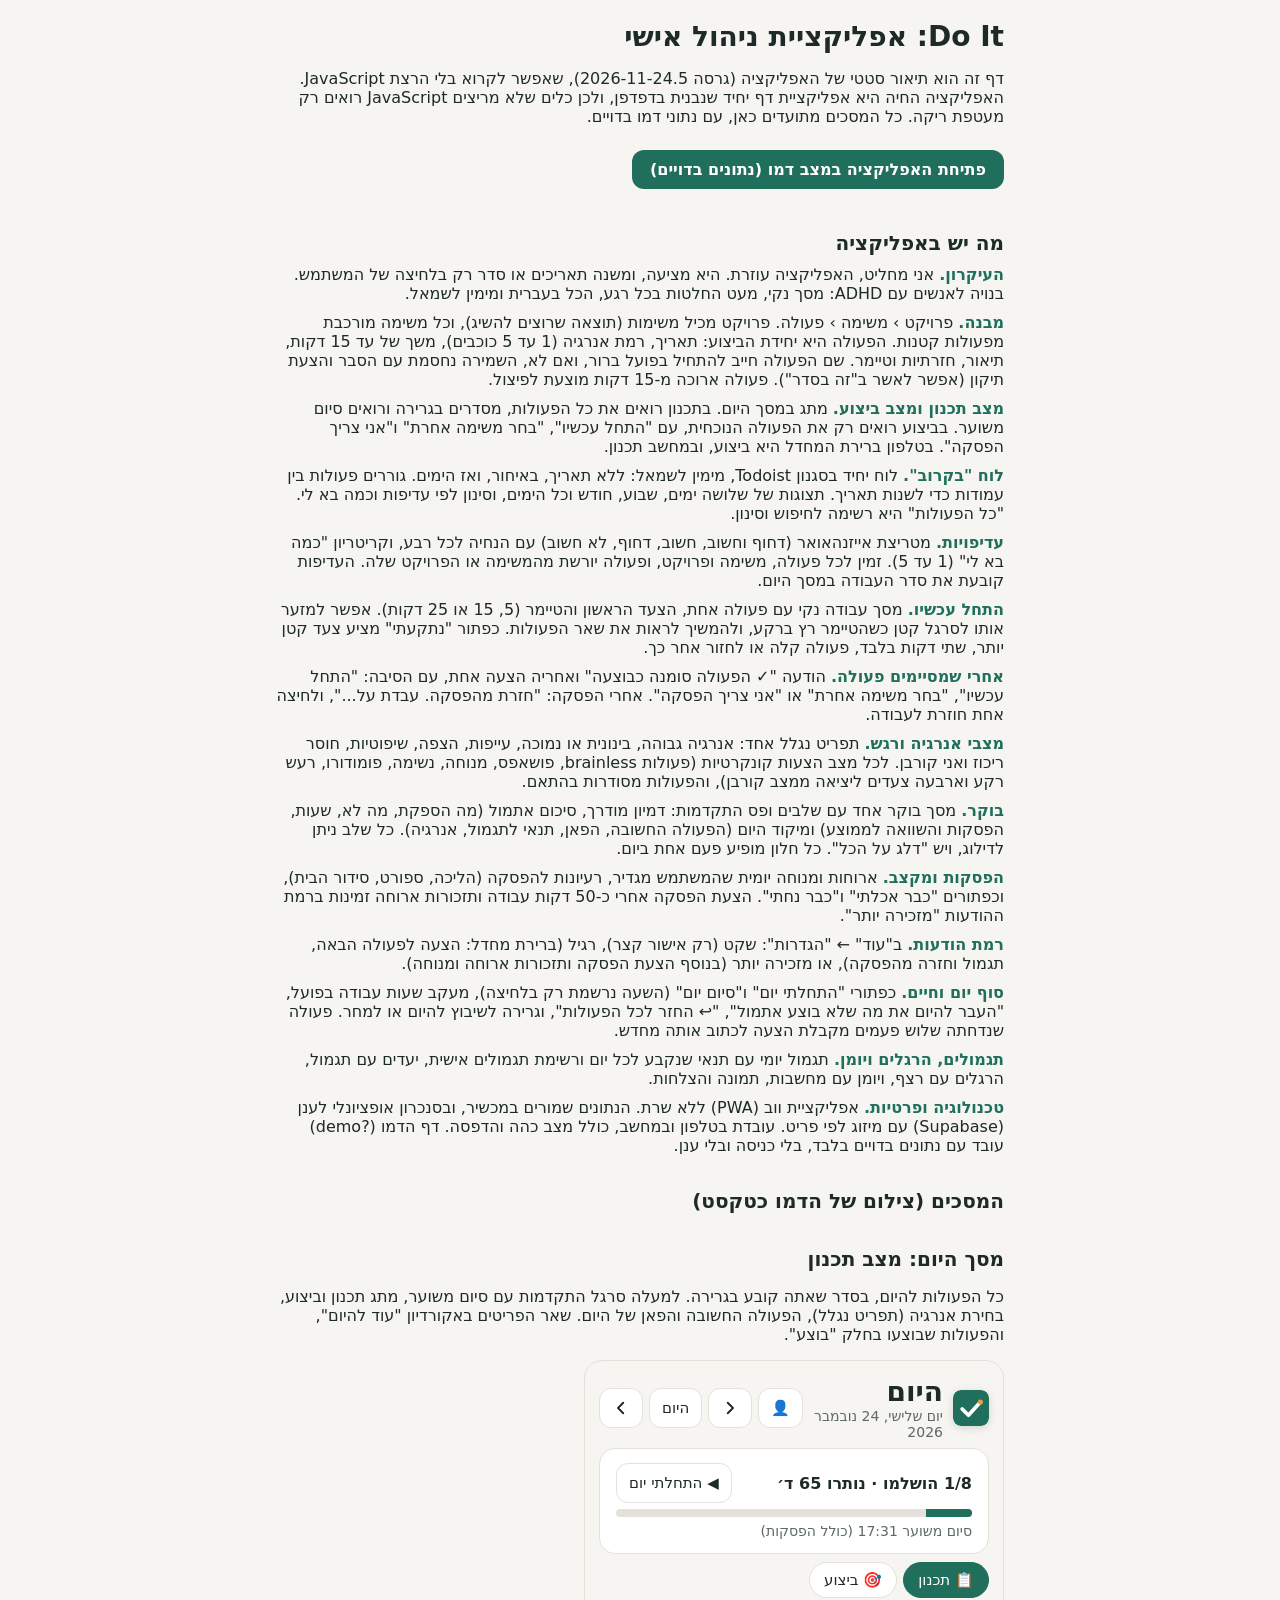
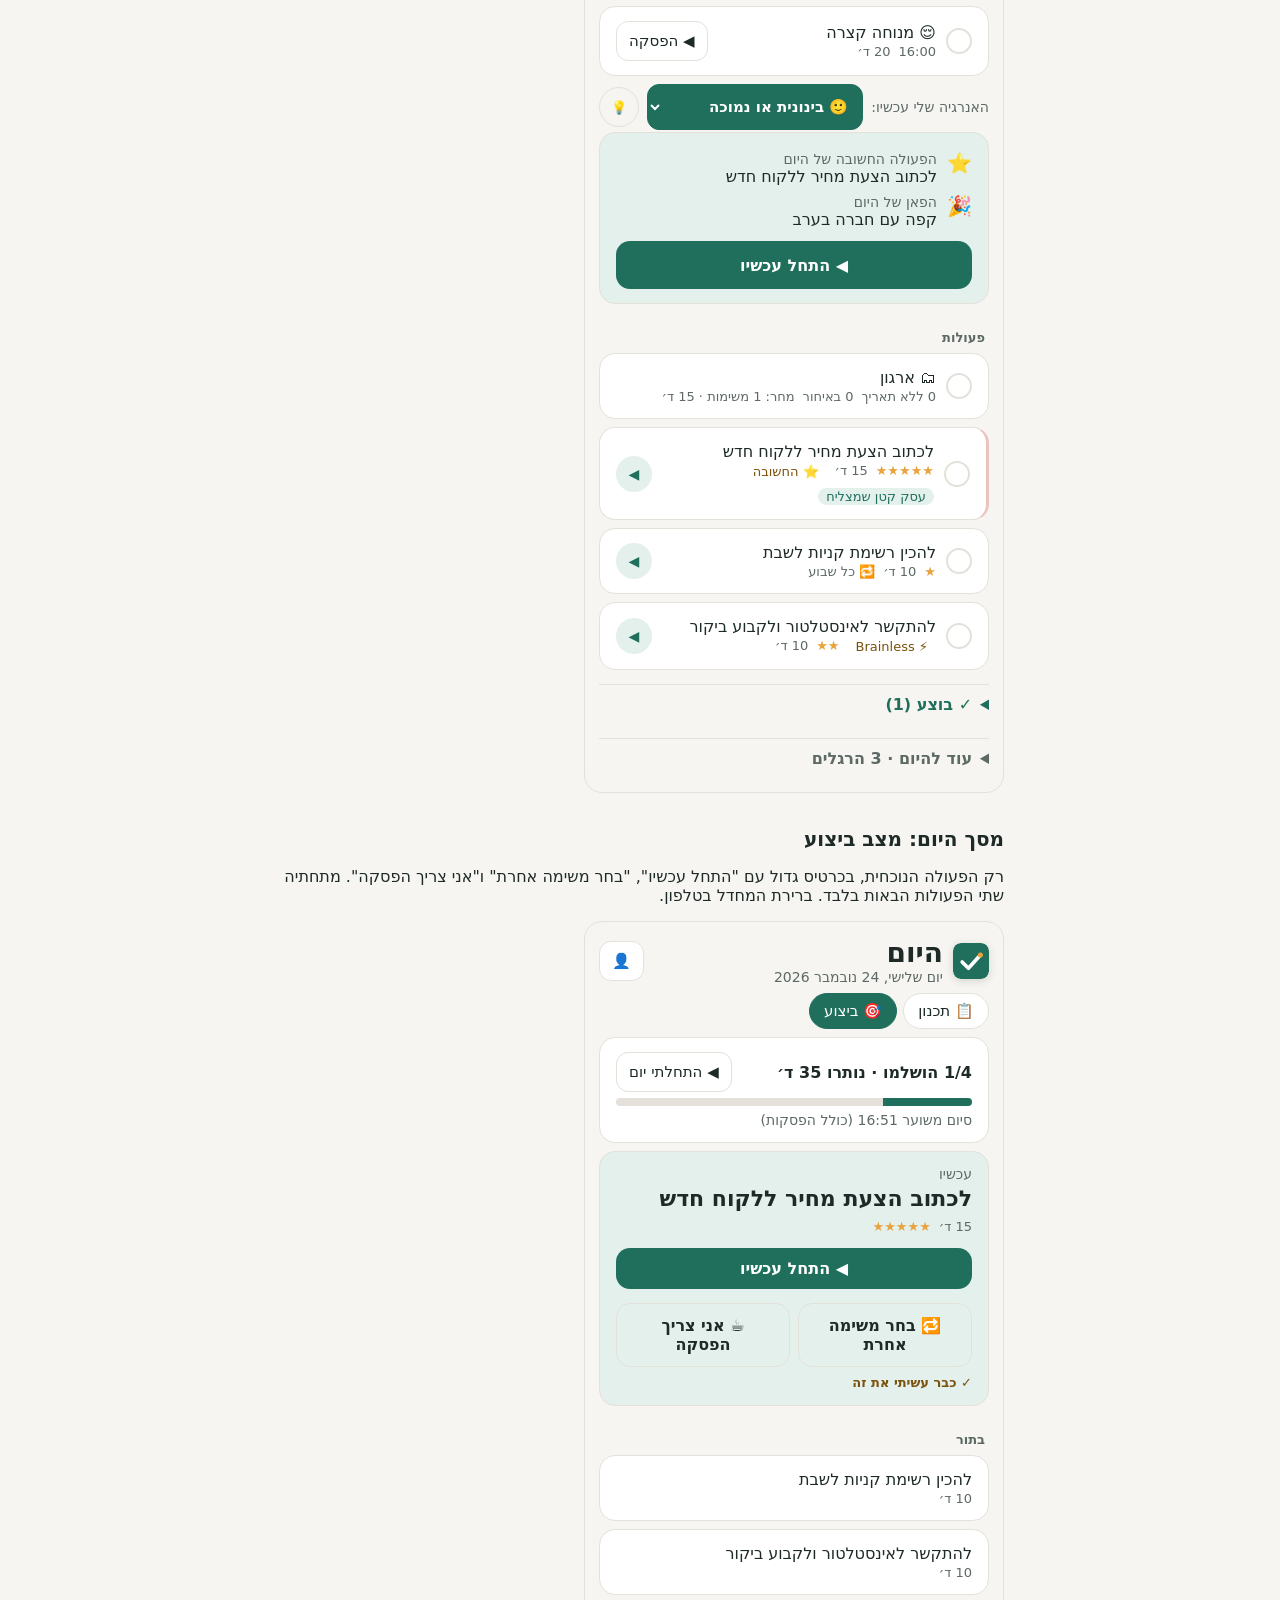
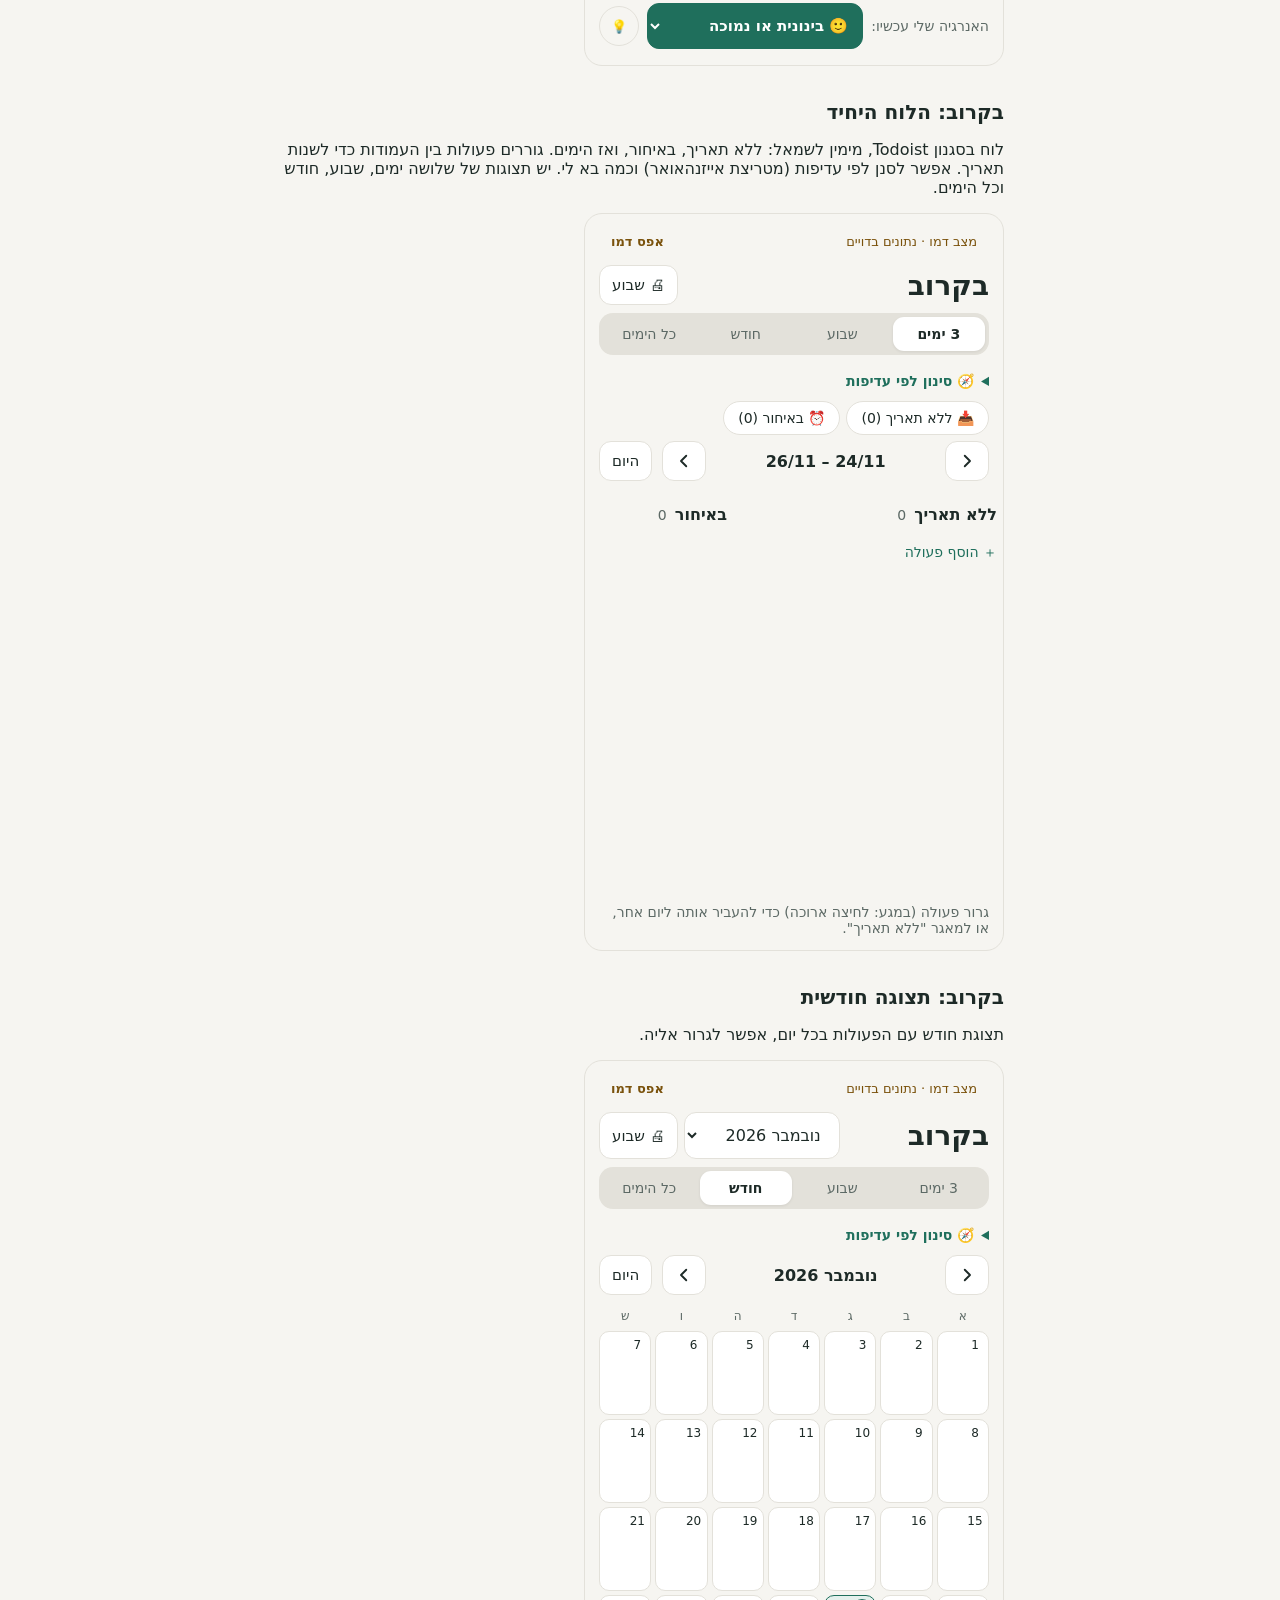
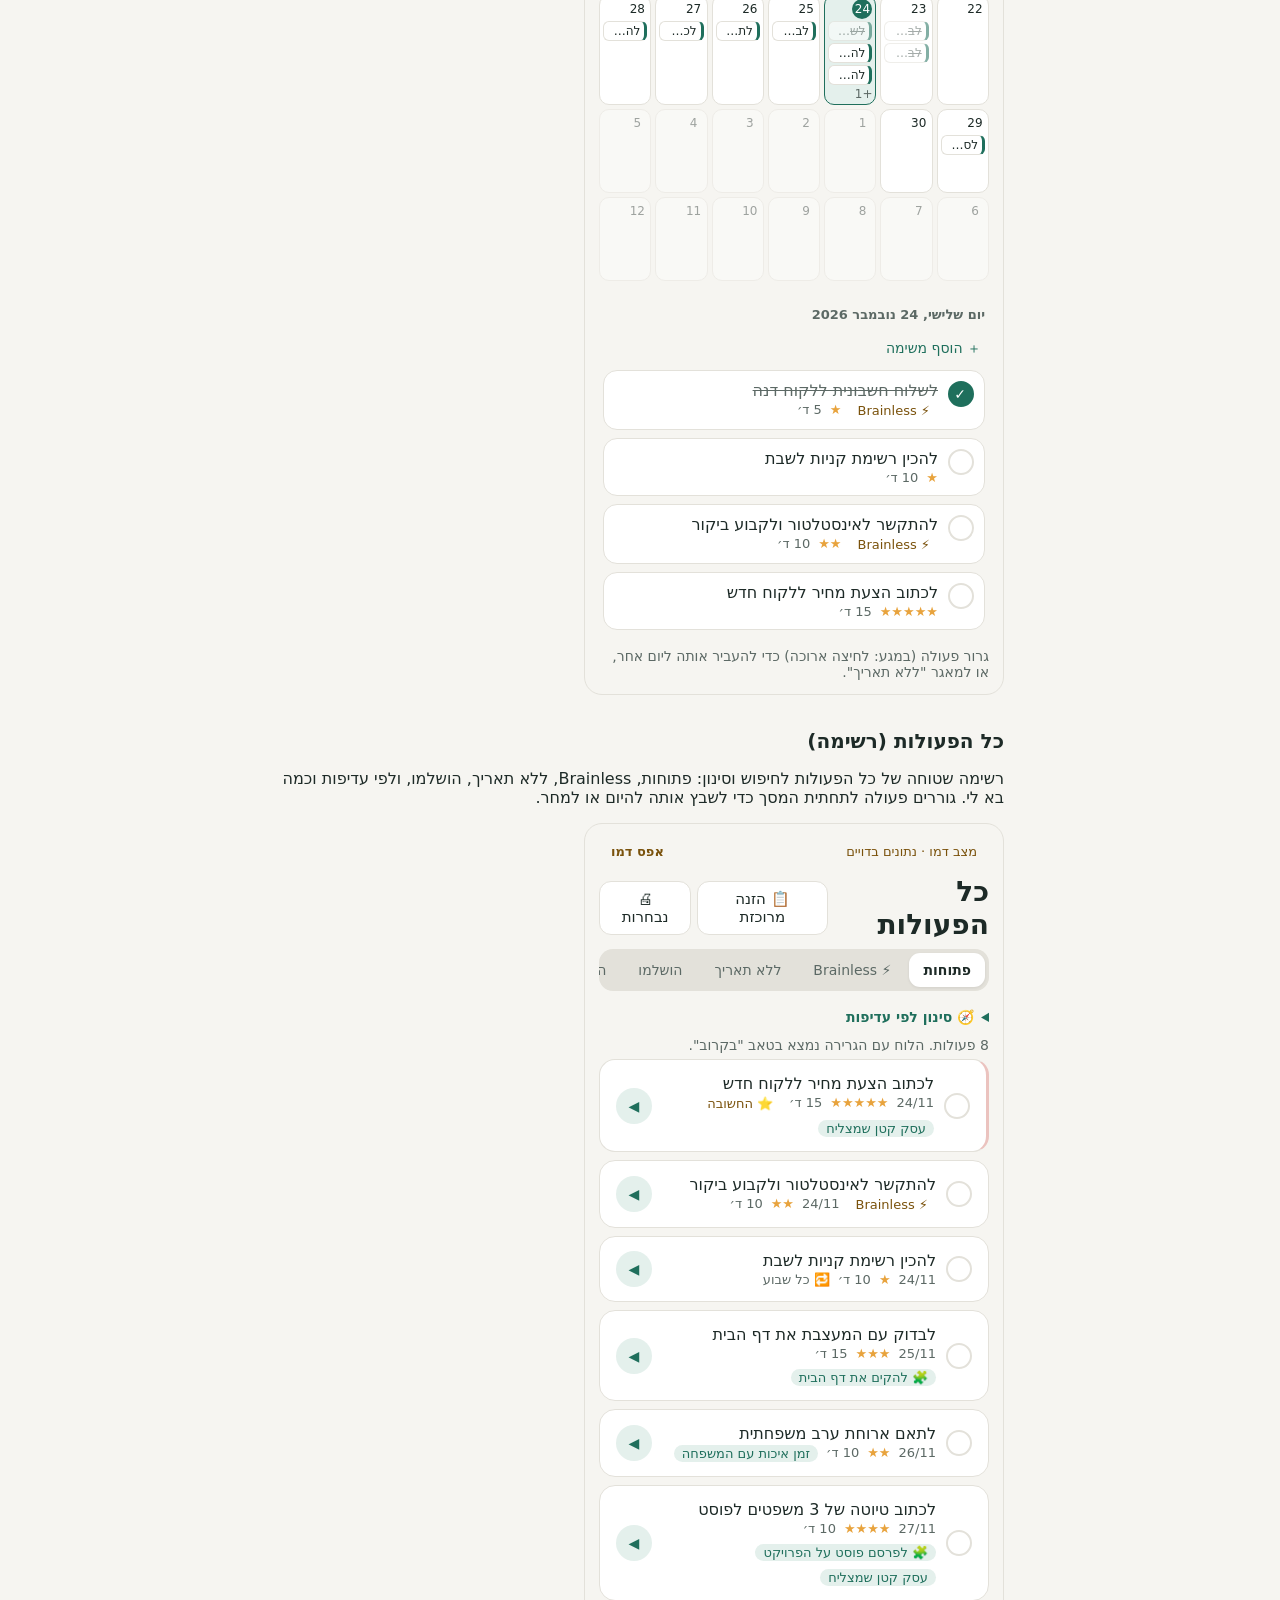
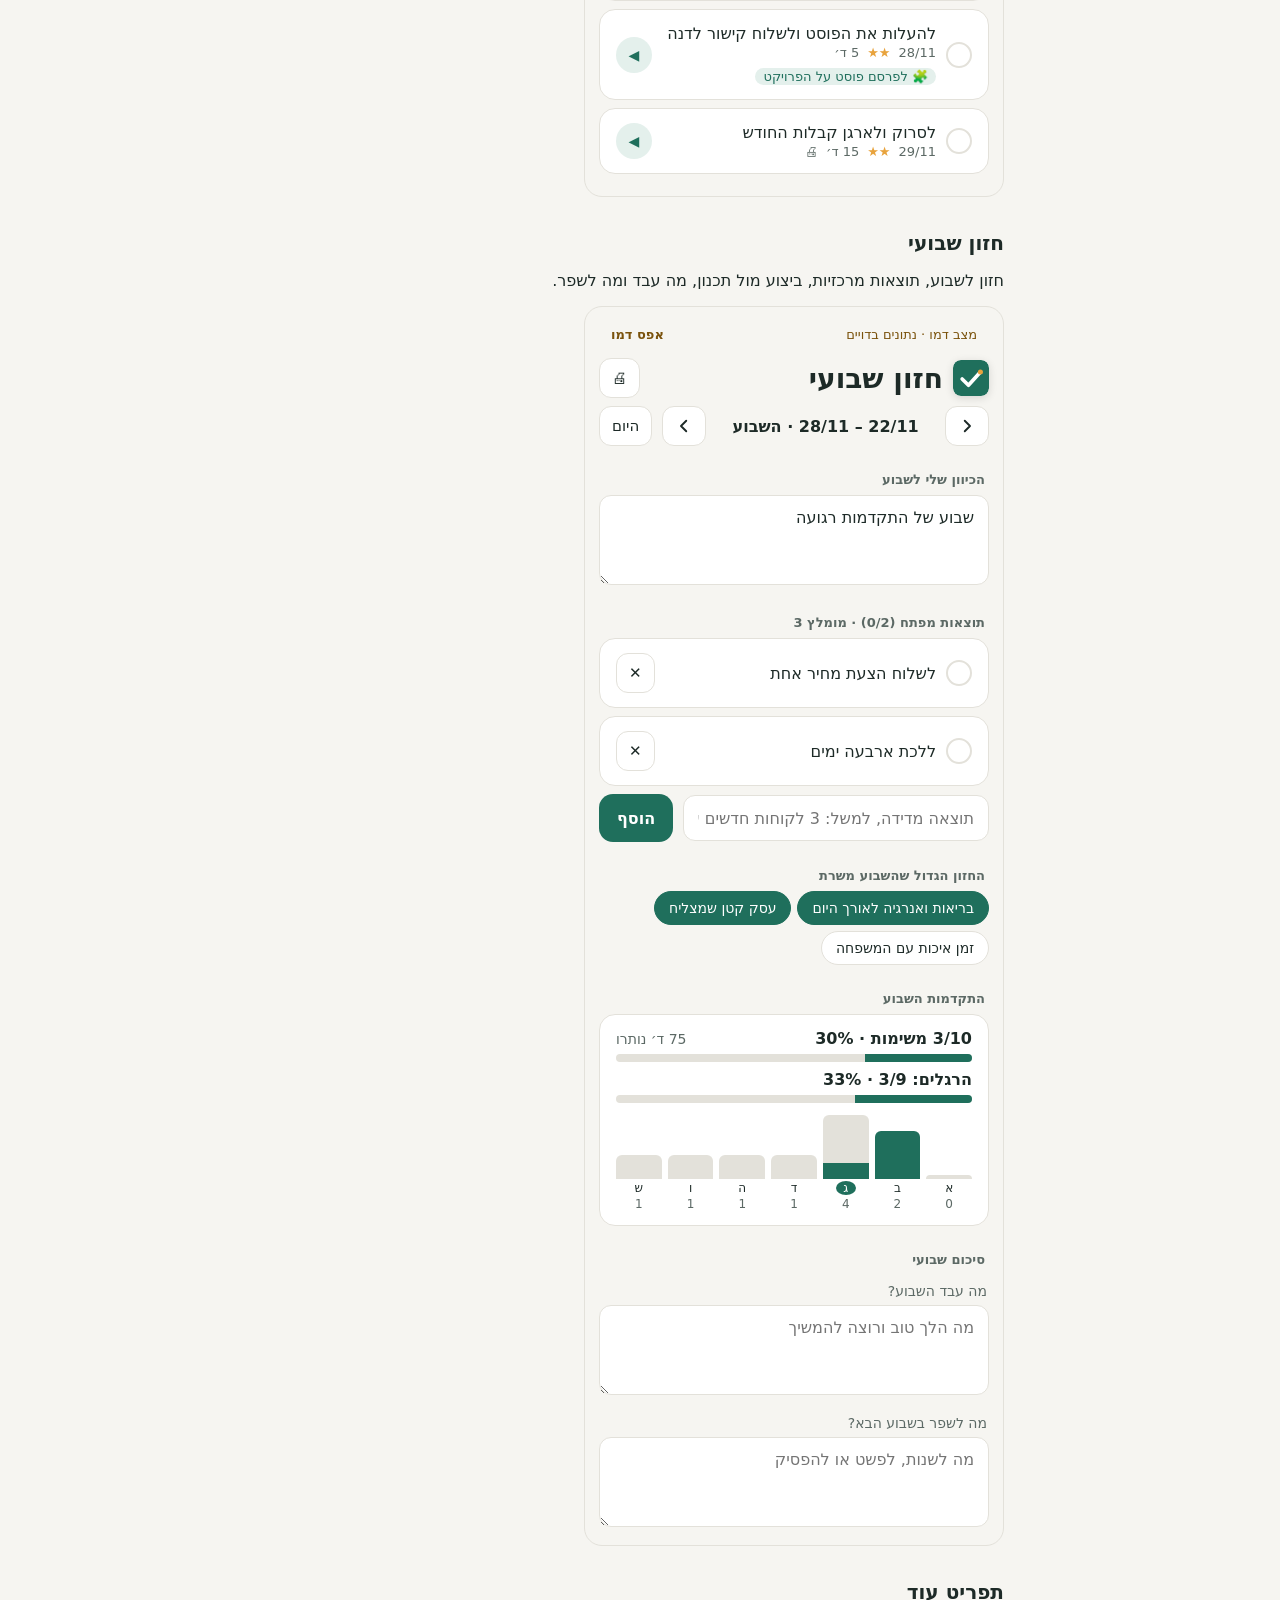
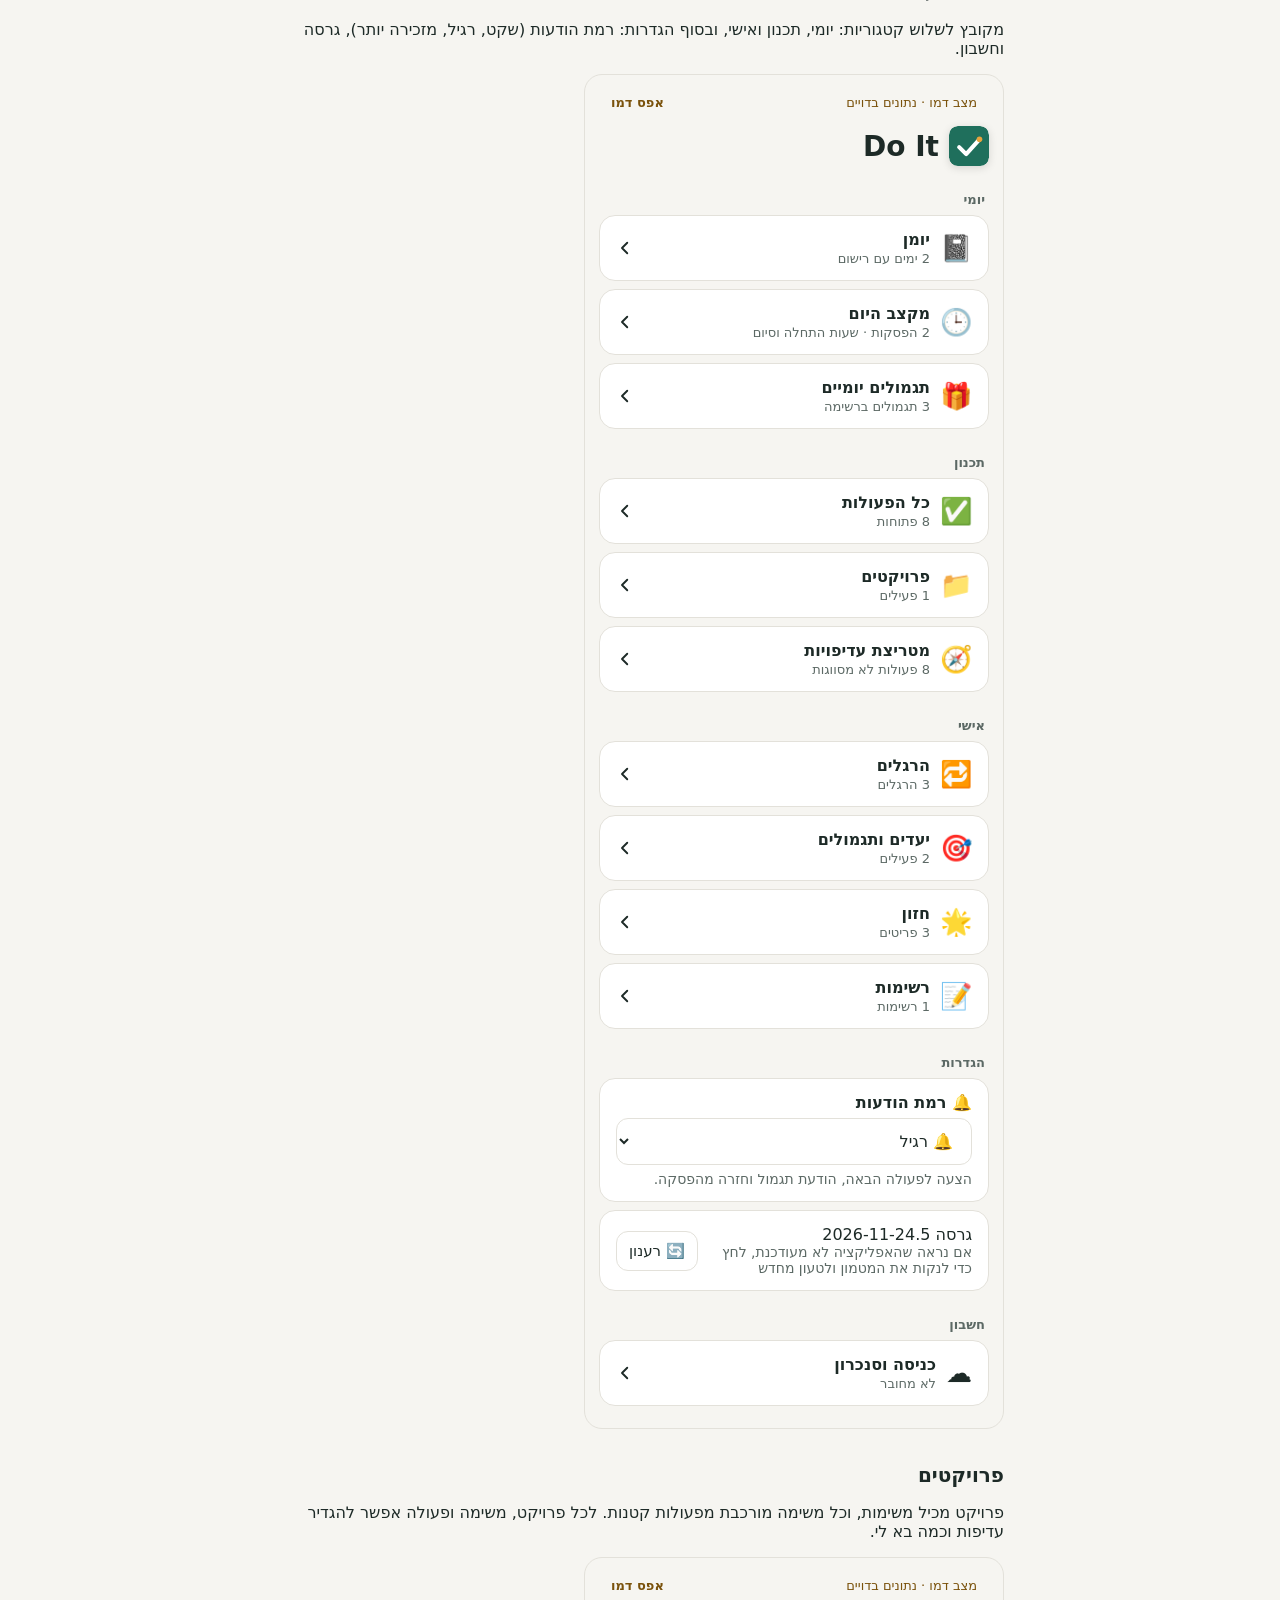
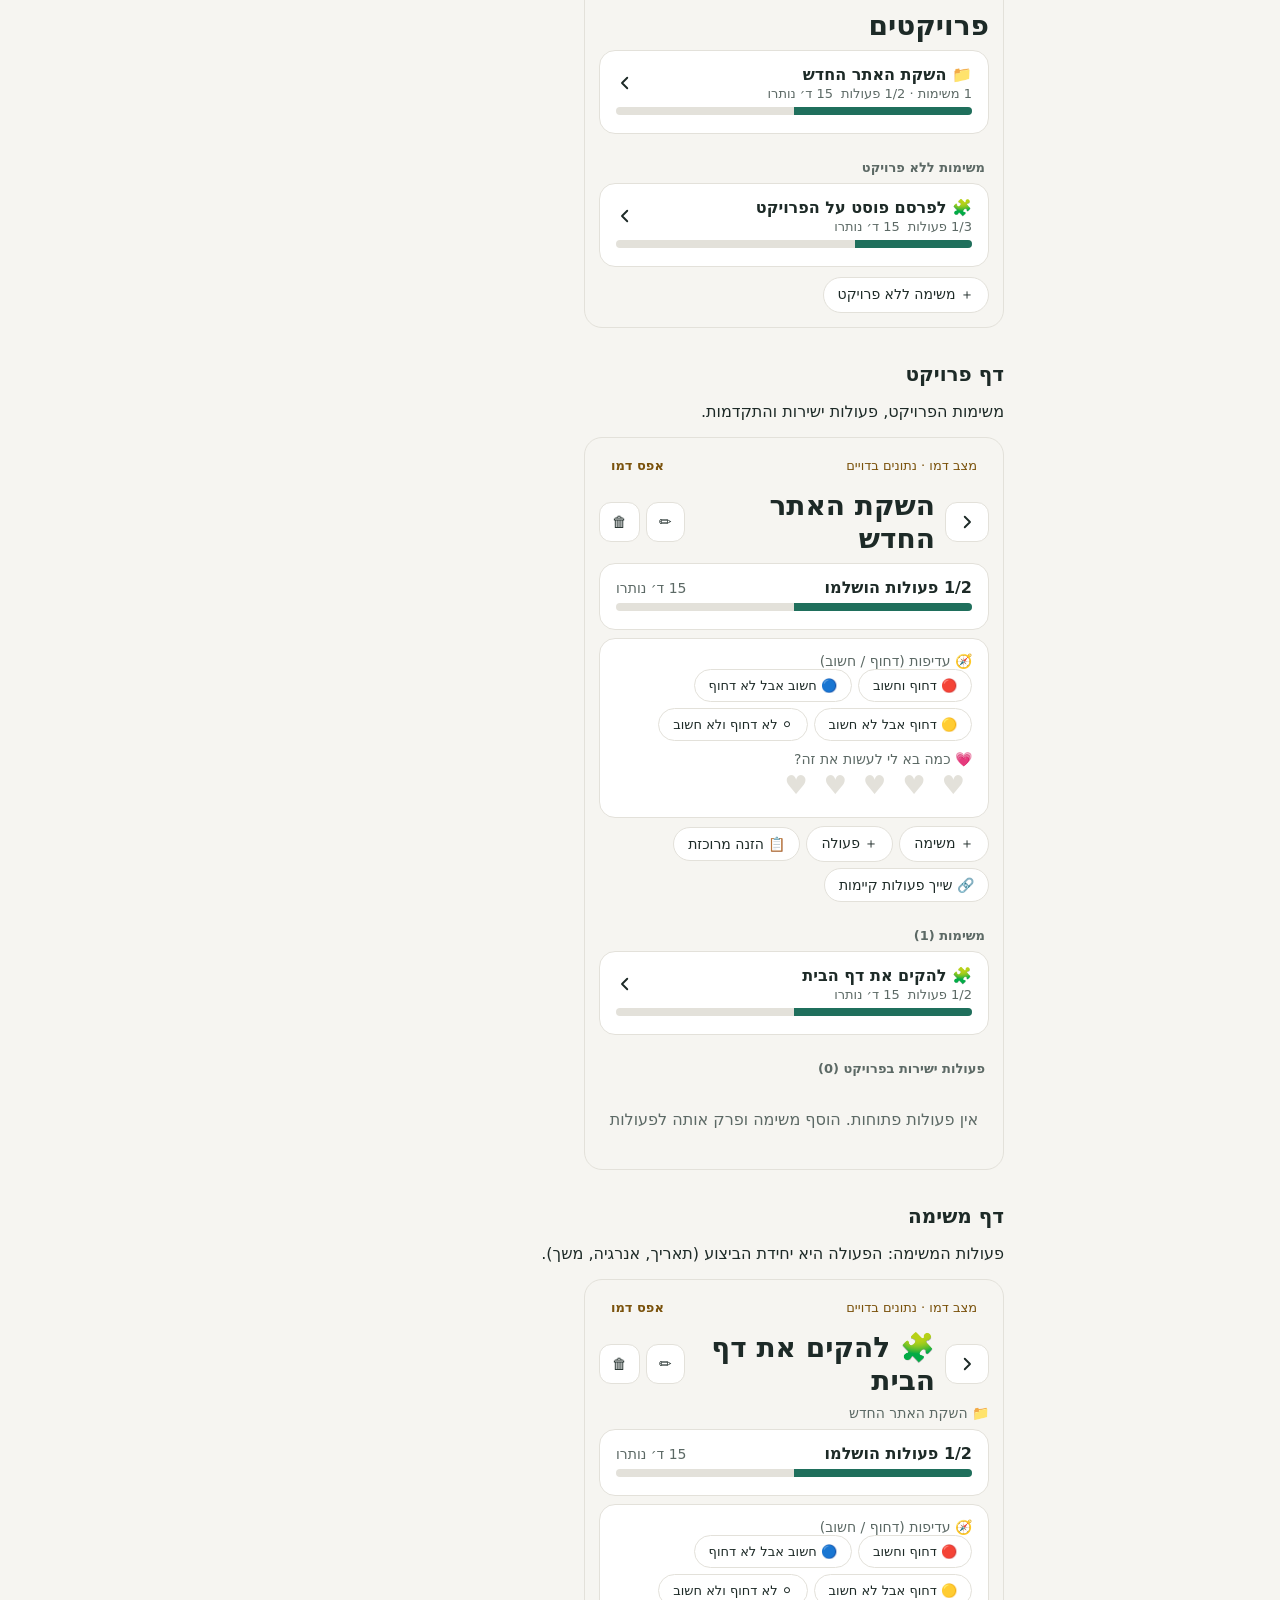
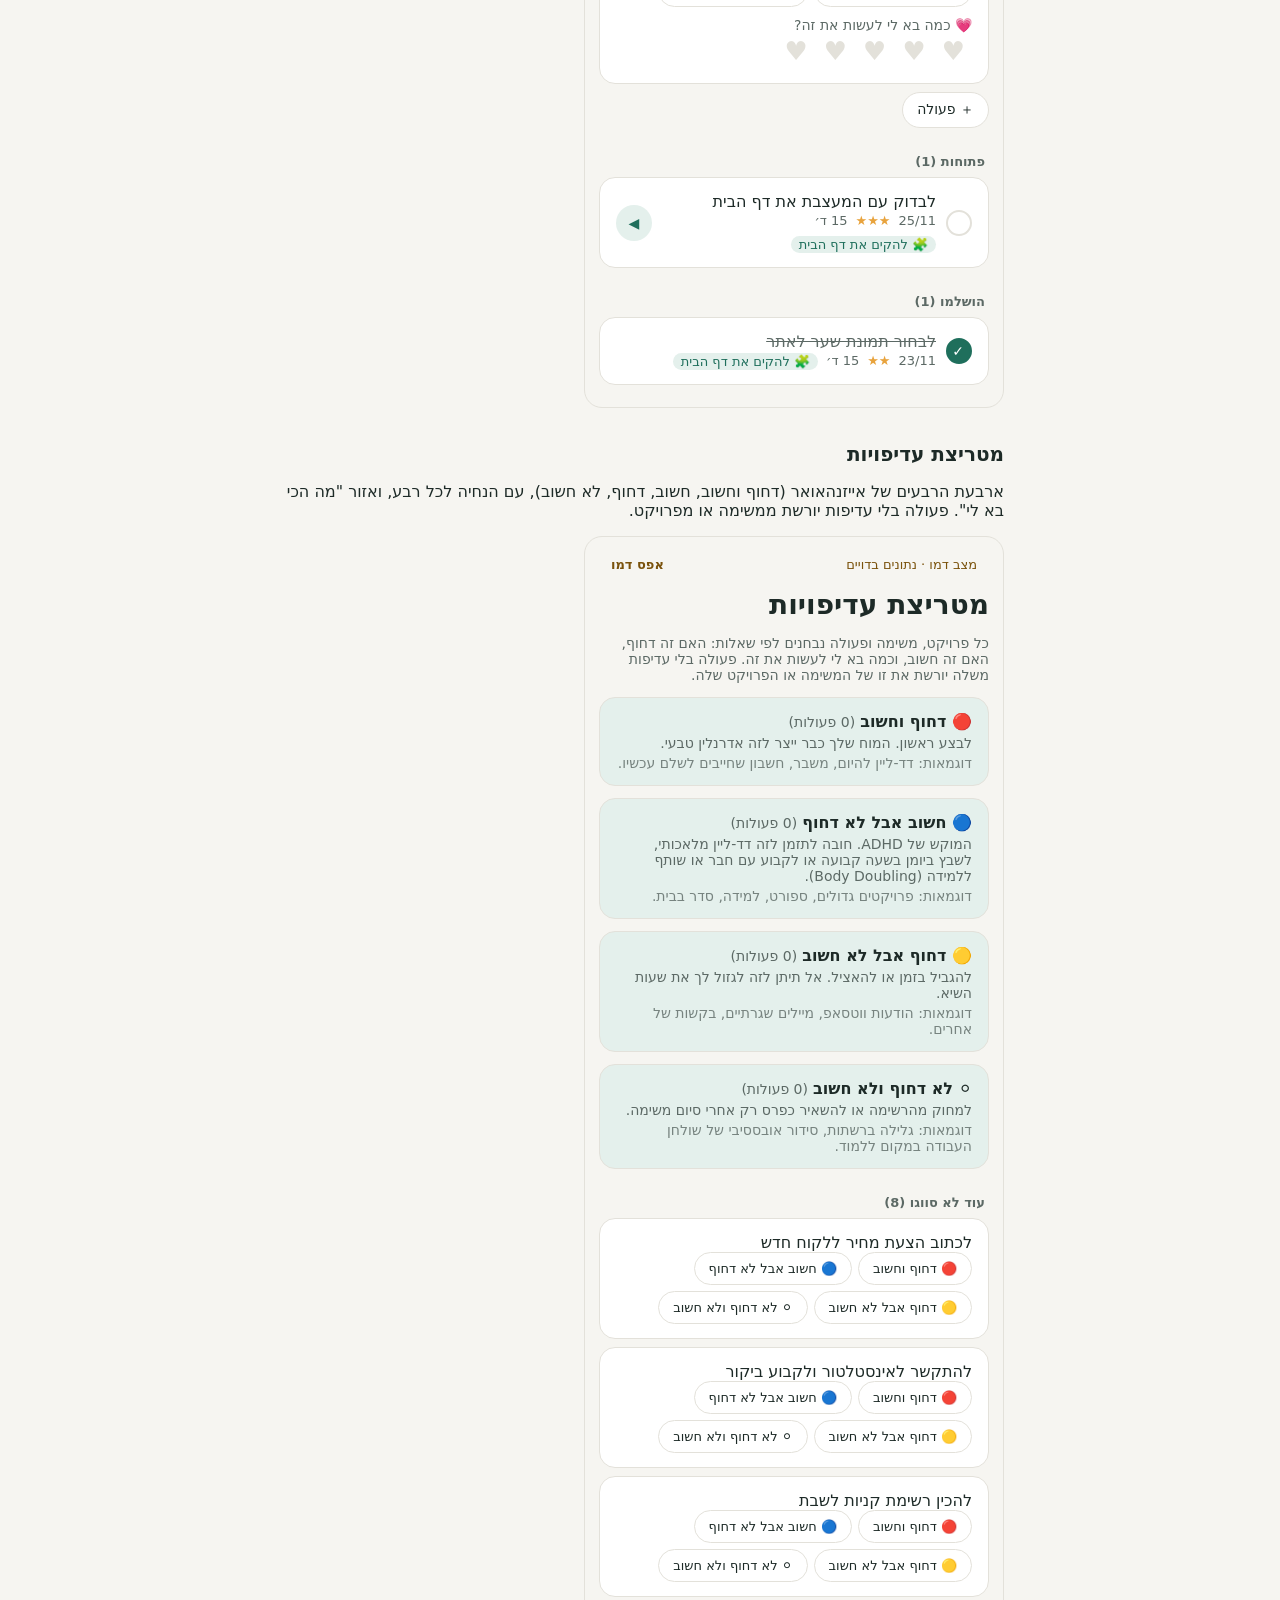
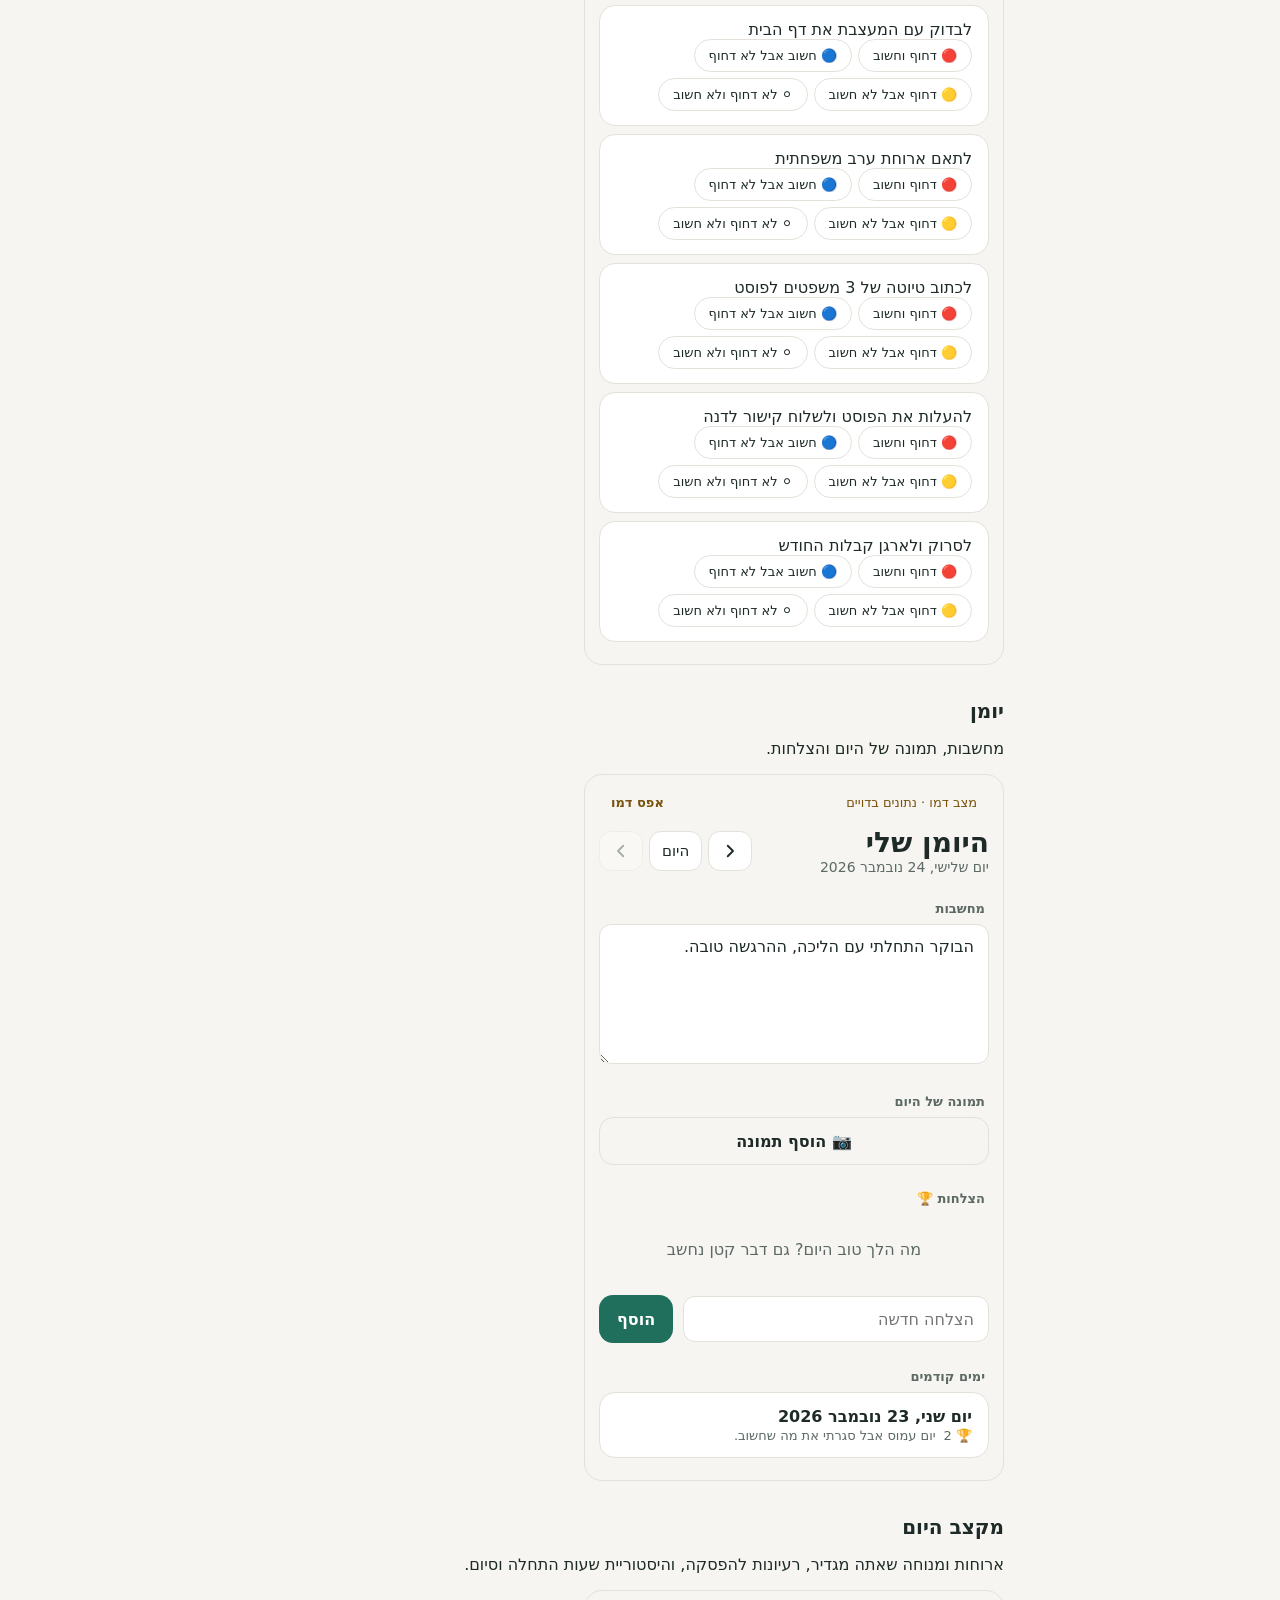
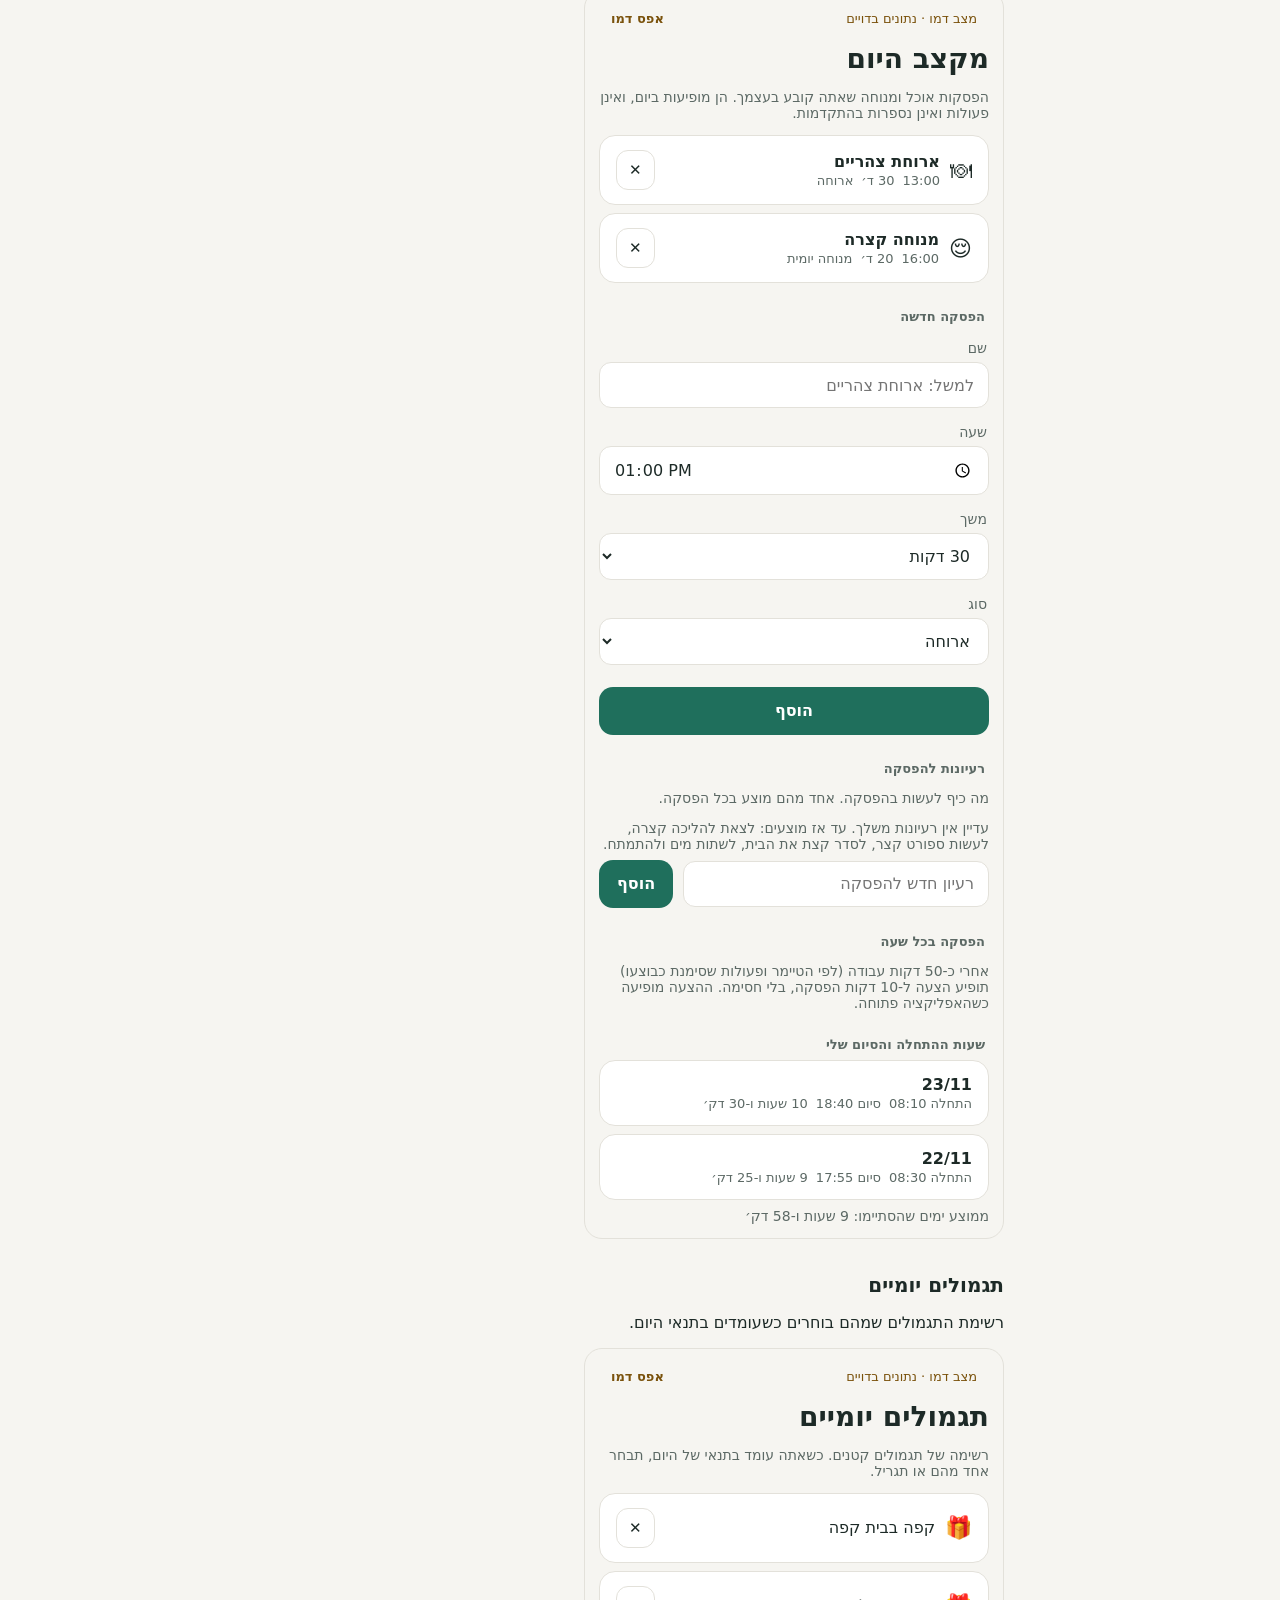
<file: about.html>
<!doctype html>
<html lang="he" dir="rtl">
<head>
<meta charset="utf-8">
<meta name="viewport" content="width=device-width, initial-scale=1">
<title>Do It: אפליקציית ניהול אישי בעברית (תיאור ודמו)</title>
<meta name="description" content="Do It היא אפליקציית ווב לניהול אישי בעברית, מותאמת ל-ADHD: פרויקטים, משימות ופעולות, מצב תכנון וביצוע, מטריצת עדיפויות, מצבי אנרגיה, טיימר, הפסקות, יומן ותגמולים. דף זה מתאר את כל המסכים בטקסט.">
<link rel="stylesheet" href="styles.css">
<style>body{background:var(--bg);color:var(--ink);font-family:system-ui,-apple-system,"Segoe UI",Arial,sans-serif;margin:0}
.about{max-width:760px;margin:0 auto;padding:20px 16px 60px}.about h1{font-size:28px}.about h2.sec{font-size:20px;margin:34px 0 4px;color:var(--ink)}
.phone{max-width:420px;border:1px solid var(--line);border-radius:18px;padding:14px;margin:10px 0;background:var(--bg);pointer-events:none}
.phone .top{margin-bottom:8px}.feat{margin:10px 0}.feat b{color:var(--brand)}a{color:var(--brand)}.cta{display:inline-block;background:var(--brand);color:var(--brand-ink);padding:10px 18px;border-radius:12px;text-decoration:none;font-weight:600;margin:8px 0}
.phone .uboard{overflow:hidden}</style>
</head>
<body>
<main class="about">
<h1>Do It: אפליקציית ניהול אישי</h1>
<p>דף זה הוא תיאור סטטי של האפליקציה (גרסה 2026-11-24.5), שאפשר לקרוא בלי הרצת JavaScript. האפליקציה החיה היא אפליקציית דף יחיד שנבנית בדפדפן, ולכן כלים שלא מריצים JavaScript רואים רק מעטפת ריקה. כל המסכים מתועדים כאן, עם נתוני דמו בדויים.</p>
<p><a class="cta" href="index.html?demo">פתיחת האפליקציה במצב דמו (נתונים בדויים)</a></p>
<h2 class="sec">מה יש באפליקציה</h2>
<div class="feat"><b>העיקרון.</b> אני מחליט, האפליקציה עוזרת. היא מציעה, ומשנה תאריכים או סדר רק בלחיצה של המשתמש. בנויה לאנשים עם ADHD: מסך נקי, מעט החלטות בכל רגע, הכל בעברית ומימין לשמאל.</div>
<div class="feat"><b>מבנה.</b> פרויקט › משימה › פעולה. פרויקט מכיל משימות (תוצאה שרוצים להשיג), וכל משימה מורכבת מפעולות קטנות. הפעולה היא יחידת הביצוע: תאריך, רמת אנרגיה (1 עד 5 כוכבים), משך של עד 15 דקות, תיאור, חזרתיות וטיימר. שם הפעולה חייב להתחיל בפועל ברור, ואם לא, השמירה נחסמת עם הסבר והצעת תיקון (אפשר לאשר ב&quot;זה בסדר&quot;). פעולה ארוכה מ-15 דקות מוצעת לפיצול.</div>
<div class="feat"><b>מצב תכנון ומצב ביצוע.</b> מתג במסך היום. בתכנון רואים את כל הפעולות, מסדרים בגרירה ורואים סיום משוער. בביצוע רואים רק את הפעולה הנוכחית, עם &quot;התחל עכשיו&quot;, &quot;בחר משימה אחרת&quot; ו&quot;אני צריך הפסקה&quot;. בטלפון ברירת המחדל היא ביצוע, ובמחשב תכנון.</div>
<div class="feat"><b>לוח &quot;בקרוב&quot;.</b> לוח יחיד בסגנון Todoist, מימין לשמאל: ללא תאריך, באיחור, ואז הימים. גוררים פעולות בין עמודות כדי לשנות תאריך. תצוגות של שלושה ימים, שבוע, חודש וכל הימים, וסינון לפי עדיפות וכמה בא לי. &quot;כל הפעולות&quot; היא רשימה לחיפוש וסינון.</div>
<div class="feat"><b>עדיפויות.</b> מטריצת אייזנהאואר (דחוף וחשוב, חשוב, דחוף, לא חשוב) עם הנחיה לכל רבע, וקריטריון &quot;כמה בא לי&quot; (1 עד 5). זמין לכל פעולה, משימה ופרויקט, ופעולה יורשת מהמשימה או הפרויקט שלה. העדיפות קובעת את סדר העבודה במסך היום.</div>
<div class="feat"><b>התחל עכשיו.</b> מסך עבודה נקי עם פעולה אחת, הצעד הראשון והטיימר (5, 15 או 25 דקות). אפשר למזער אותו לסרגל קטן כשהטיימר רץ ברקע, ולהמשיך לראות את שאר הפעולות. כפתור &quot;נתקעתי&quot; מציע צעד קטן יותר, שתי דקות בלבד, פעולה קלה או לחזור אחר כך.</div>
<div class="feat"><b>אחרי שמסיימים פעולה.</b> הודעה &quot;✓ הפעולה סומנה כבוצעה&quot; ואחריה הצעה אחת, עם הסיבה: &quot;התחל עכשיו&quot;, &quot;בחר משימה אחרת&quot; או &quot;אני צריך הפסקה&quot;. אחרי הפסקה: &quot;חזרת מהפסקה. עבדת על...&quot;, ולחיצה אחת חוזרת לעבודה.</div>
<div class="feat"><b>מצבי אנרגיה ורגש.</b> תפריט נגלל אחד: אנרגיה גבוהה, בינונית או נמוכה, עייפות, הצפה, שיפוטיות, חוסר ריכוז ואני קורבן. לכל מצב הצעות קונקרטיות (פעולות brainless, פושאפס, מנוחה, נשימה, פומודורו, רעש רקע וארבעה צעדים ליציאה ממצב קורבן), והפעולות מסודרות בהתאם.</div>
<div class="feat"><b>בוקר.</b> מסך בוקר אחד עם שלבים ופס התקדמות: דמיון מודרך, סיכום אתמול (מה הספקת, מה לא, שעות, הפסקות והשוואה לממוצע) ומיקוד היום (הפעולה החשובה, הפאן, תנאי לתגמול, אנרגיה). כל שלב ניתן לדילוג, ויש &quot;דלג על הכל&quot;. כל חלון מופיע פעם אחת ביום.</div>
<div class="feat"><b>הפסקות ומקצב.</b> ארוחות ומנוחה יומית שהמשתמש מגדיר, רעיונות להפסקה (הליכה, ספורט, סידור הבית), וכפתורים &quot;כבר אכלתי&quot; ו&quot;כבר נחתי&quot;. הצעת הפסקה אחרי כ-50 דקות עבודה ותזכורות ארוחה זמינות ברמת ההודעות &quot;מזכירה יותר&quot;.</div>
<div class="feat"><b>רמת הודעות.</b> ב&quot;עוד&quot; ← &quot;הגדרות&quot;: שקט (רק אישור קצר), רגיל (ברירת מחדל: הצעה לפעולה הבאה, תגמול וחזרה מהפסקה), או מזכירה יותר (בנוסף הצעת הפסקה ותזכורות ארוחה ומנוחה).</div>
<div class="feat"><b>סוף יום וחיים.</b> כפתורי &quot;התחלתי יום&quot; ו&quot;סיום יום&quot; (השעה נרשמת רק בלחיצה), מעקב שעות עבודה בפועל, &quot;העבר להיום את מה שלא בוצע אתמול&quot;, &quot;↩ החזר לכל הפעולות&quot;, וגרירה לשיבוץ להיום או למחר. פעולה שנדחתה שלוש פעמים מקבלת הצעה לכתוב אותה מחדש.</div>
<div class="feat"><b>תגמולים, הרגלים ויומן.</b> תגמול יומי עם תנאי שנקבע לכל יום ורשימת תגמולים אישית, יעדים עם תגמול, הרגלים עם רצף, ויומן עם מחשבות, תמונה והצלחות.</div>
<div class="feat"><b>טכנולוגיה ופרטיות.</b> אפליקציית ווב (PWA) ללא שרת. הנתונים שמורים במכשיר, ובסנכרון אופציונלי לענן (Supabase) עם מיזוג לפי פריט. עובדת בטלפון ובמחשב, כולל מצב כהה והדפסה. דף הדמו (?demo) עובד עם נתונים בדויים בלבד, בלי כניסה ובלי ענן.</div>
<h2 class="sec">המסכים (צילום של הדמו כטקסט)</h2>
<section id="today-plan"><h2 class="sec">מסך היום: מצב תכנון</h2><p>כל הפעולות להיום, בסדר שאתה קובע בגרירה. למעלה סרגל התקדמות עם סיום משוער, מתג תכנון וביצוע, בחירת אנרגיה (תפריט נגלל), הפעולה החשובה והפאן של היום. שאר הפריטים באקורדיון &quot;עוד להיום&quot;, והפעולות שבוצעו בחלק &quot;בוצע&quot;.</p><div class="phone"><div class="top"><div class="brand"><svg class="logo" width="36" height="36" viewBox="0 0 512 512" role="img" aria-label="Do It"><rect width="512" height="512" rx="112" fill="#1f6f5c"></rect><path d="M130 270l90 90 170-190" fill="none" stroke="#fff" stroke-width="52" stroke-linecap="round" stroke-linejoin="round"></path><circle cx="390" cy="170" r="36" fill="#e8a33d"></circle></svg><div><h1>היום</h1><div class="sub">יום שלישי, 24 נובמבר 2026</div></div></div>
      <div class="sw"><button class="iconbtn" title="סנכרון וחשבון">👤</button><button class="iconbtn" aria-label="היום הקודם"><svg width="18" height="18" viewBox="0 0 24 24" aria-hidden="true" style="display:block"><path d="M9 5l7 7-7 7" fill="none" stroke="currentColor" stroke-width="2.5" stroke-linecap="round" stroke-linejoin="round"></path></svg></button><button class="iconbtn">היום</button><button class="iconbtn" aria-label="היום הבא"><svg width="18" height="18" viewBox="0 0 24 24" aria-hidden="true" style="display:block"><path d="M15 5l-7 7 7 7" fill="none" stroke="currentColor" stroke-width="2.5" stroke-linecap="round" stroke-linejoin="round"></path></svg></button></div></div>
      <div class="card"><div class="row"><b class="grow">1/8 הושלמו · נותרו 65 ד׳</b><button class="iconbtn endday">◀ התחלתי יום</button></div><div class="bar"><div style="width:13%"></div></div>
       <div class="sub" style="margin-top:6px">סיום משוער 17:31 (כולל הפסקות)</div></div>
      <div class="opt modesw"><button class="on">📋 תכנון</button><button class="">🎯 ביצוע</button></div>
      
      
      <div class="card row rh  "><button class="check " aria-label="סמן"></button><div class="grow"><div class="t">😌 מנוחה קצרה</div><div class="meta"><span>16:00</span><span>20 ד׳</span></div></div><button class="iconbtn">◀ הפסקה</button></div>
      
      <div class="ebar"><label class="sub" for="energySel" style="margin:0">האנרגיה שלי עכשיו:</label><select id="energySel" class="esel set"><option value="">בחר מצב...</option><option value="high">⚡ אנרגיה גבוהה</option><option value="midlow" selected="">🙂 בינונית או נמוכה</option><option value="tired">😴 עייפות</option><option value="flood">🌊 הצפה</option><option value="judge">🪞 שיפוטיות</option><option value="focus">🎯 חוסר ריכוז</option><option value="victim">🥀 אני קורבן</option></select><button class="iconbtn" aria-label="הצעות למצב הנוכחי">💡</button></div>
      <div class="card focus"><div class="frow"><span>⭐</span><div class="grow"><div class="sub">הפעולה החשובה של היום</div><div class="t">לכתוב הצעת מחיר ללקוח חדש</div></div></div>
    <div class="frow"><span>🎉</span><div class="grow"><div class="sub">הפאן של היום</div><div class="t">קפה עם חברה בערב</div></div></div>
    <button class="btn startnow">◀ התחל עכשיו</button></div>
      <h2>פעולות</h2><div class="card row org "><button class="check " aria-label="ארגון"></button>
    <div class="grow"><div class="t">🗂 ארגון</div><div class="meta"><span>0 ללא תאריך</span><span>0 באיחור</span><span>מחר: 1 משימות · 15 ד׳</span></div></div></div><div class="grp"><div class="card row p2 ">
    <button class="check "></button>
    <div class="grow">
      <div class="t">לכתוב הצעת מחיר ללקוח חדש</div>
      <div class="meta"><span style="color:var(--accent)">★★★★★</span><span>15 ד׳</span><span class="chip" style="background:var(--warn-bg);color:var(--warn-ink)">⭐ החשובה</span><span class="chip">עסק קטן שמצליח</span></div>
    </div><button class="playbtn" aria-label="התחל עכשיו">◀</button></div></div><div class="grp"><div class="card row p0 ">
    <button class="check "></button>
    <div class="grow">
      <div class="t">להכין רשימת קניות לשבת</div>
      <div class="meta"><span style="color:var(--accent)">★</span><span>10 ד׳</span><span title="כל שבוע">🔁 כל שבוע</span></div>
    </div><button class="playbtn" aria-label="התחל עכשיו">◀</button></div></div><div class="grp"><div class="card row p0 ">
    <button class="check "></button>
    <div class="grow">
      <div class="t">להתקשר לאינסטלטור ולקבוע ביקור</div>
      <div class="meta"><span class="chip" style="background:var(--warn-bg);color:var(--warn-ink)">⚡ Brainless</span><span style="color:var(--accent)">★★</span><span>10 ד׳</span></div>
    </div><button class="playbtn" aria-label="התחל עכשיו">◀</button></div></div>
      <details class="donesec" id="doneSec"><summary>✓ בוצע (1)</summary><div class="grp"><div class="card row p0 done">
    <button class="check on">✓</button>
    <div class="grow">
      <div class="t">לשלוח חשבונית ללקוח דנה</div>
      <div class="meta"><span class="chip" style="background:var(--warn-bg);color:var(--warn-ink)">⚡ Brainless</span><span style="color:var(--accent)">★</span><span>5 ד׳</span></div>
    </div></div></div></details>
      <details class="todaymore" id="todayMore"><summary>עוד להיום · 3 הרגלים</summary>
       <div class="card row daycard"><span style="font-size:22px">🕗</span><div class="grow"><div class="t">היום עוד לא התחיל</div></div><button class="iconbtn">◀ התחל יום</button></div><div class="card focus"><div class="frow"><span>🎁</span><div class="grow"><div class="sub">תגמול יומי · תנאי: הפעולה החשובה</div><div class="t">הפעולה החשובה עוד לא בוצעה</div></div></div></div><h2>מקצב היום</h2><div class="card row rh  due"><button class="check " aria-label="סמן"></button><div class="grow"><div class="t">🍽 ארוחת צהריים</div><div class="meta"><span>13:00</span><span>30 ד׳</span><span style="color:var(--accent)">הגיע הזמן</span></div></div><button class="iconbtn">◀ הפסקה</button></div>
       <div class="remind" title="לחץ להחלפה">💬 להרגיש את הכאב של הצמיחה, לצאת מאזור הנוחות.</div>
       <div class="opt" style="margin-bottom:6px"><button>🖨 הדפס את כל פעולות היום</button><button>🖨 רק פתוחות/מסומנות</button><button>📋 הזנה מרוכזת</button></div>
       <h2>הרגלים</h2><div class="card row ">
    <button class="check "></button>
    <div class="grow"><div class="t">ללכת 15 דקות סביב הבלוק</div>
    <div class="meta"><span class="chip">🔁 פעילות גופנית</span><span>🔥 3</span><span style="color:var(--accent)">★★★★</span><span>15 ד׳</span><span class="chip">בריאות ואנרגיה לאורך היום</span></div></div></div><div class="card row ">
    <button class="check "></button>
    <div class="grow"><div class="t">לקרוא 10 עמודים בספר</div>
    <div class="meta"><span class="chip">🔁 קריאה</span><span>🔥 1</span><span style="color:var(--accent)">★★</span><span>10 ד׳</span></div></div></div><div class="card row ">
    <button class="check "></button>
    <div class="grow"><div class="t">לכתוב 3 שורות על מה שהצליח היום</div>
    <div class="meta"><span class="chip">🔁 סיכום יום</span><span>🔥 0</span><span style="color:var(--accent)">★</span><span>5 ד׳</span></div></div></div>
       <h2>פתק יומי</h2><textarea id="note" placeholder="מחשבות, סיכום, דברים לזכור...">הבוקר התחלתי עם הליכה, ההרגשה טובה.</textarea>
      </details>
      </div></section>
<section id="today-do"><h2 class="sec">מסך היום: מצב ביצוע</h2><p>רק הפעולה הנוכחית, בכרטיס גדול עם &quot;התחל עכשיו&quot;, &quot;בחר משימה אחרת&quot; ו&quot;אני צריך הפסקה&quot;. מתחתיה שתי הפעולות הבאות בלבד. ברירת המחדל בטלפון.</p><div class="phone"><div class="top"><div class="brand"><svg class="logo" width="36" height="36" viewBox="0 0 512 512" role="img" aria-label="Do It"><rect width="512" height="512" rx="112" fill="#1f6f5c"></rect><path d="M130 270l90 90 170-190" fill="none" stroke="#fff" stroke-width="52" stroke-linecap="round" stroke-linejoin="round"></path><circle cx="390" cy="170" r="36" fill="#e8a33d"></circle></svg><div><h1>היום</h1><div class="sub">יום שלישי, 24 נובמבר 2026</div></div></div><div class="sw"><button class="iconbtn" title="סנכרון וחשבון">👤</button></div></div><div class="opt modesw"><button class="">📋 תכנון</button><button class="on">🎯 ביצוע</button></div><div class="card"><div class="row"><b class="grow">1/4 הושלמו · נותרו 35 ד׳</b><button class="iconbtn endday">◀ התחלתי יום</button></div><div class="bar"><div style="width:25%"></div></div><div class="sub" style="margin-top:6px">סיום משוער 16:51 (כולל הפסקות)</div></div><div class="card nowcard"><div class="sub">עכשיו</div><div class="t big">לכתוב הצעת מחיר ללקוח חדש</div><div class="meta" style="margin:8px 0"><span>15 ד׳</span><span style="color:var(--accent)">★★★★★</span></div><button class="btn startnow">◀ התחל עכשיו</button><div class="grid2"><button class="btn ghost">🔁 בחר משימה אחרת</button><button class="btn ghost">☕ אני צריך הפסקה</button></div><button class="lnk" style="margin-top:8px">✓ כבר עשיתי את זה</button></div><h2>בתור</h2><div class="card"><div class="t">להכין רשימת קניות לשבת</div><div class="meta"><span>10 ד׳</span></div></div><div class="card"><div class="t">להתקשר לאינסטלטור ולקבוע ביקור</div><div class="meta"><span>10 ד׳</span></div></div><div class="ebar"><label class="sub" for="energySel" style="margin:0">האנרגיה שלי עכשיו:</label><select id="energySel" class="esel set"><option value="">בחר מצב...</option><option value="high">⚡ אנרגיה גבוהה</option><option value="midlow" selected="">🙂 בינונית או נמוכה</option><option value="tired">😴 עייפות</option><option value="flood">🌊 הצפה</option><option value="judge">🪞 שיפוטיות</option><option value="focus">🎯 חוסר ריכוז</option><option value="victim">🥀 אני קורבן</option></select><button class="iconbtn" aria-label="הצעות למצב הנוכחי">💡</button></div></div></section>
<section id="upcoming"><h2 class="sec">בקרוב: הלוח היחיד</h2><p>לוח בסגנון Todoist, מימין לשמאל: ללא תאריך, באיחור, ואז הימים. גוררים פעולות בין העמודות כדי לשנות תאריך. אפשר לסנן לפי עדיפות (מטריצת אייזנהאואר) וכמה בא לי. יש תצוגות של שלושה ימים, שבוע, חודש וכל הימים.</p><div class="phone"><div class="demobar" style="--i: 0;">מצב דמו · נתונים בדויים <button class="lnk">אפס דמו</button></div><div class="top" style="--i: 1;"><h1>בקרוב</h1><div class="sw"><button class="iconbtn">🖨 שבוע</button></div></div>
      <div class="seg" style="--i: 2;"><button class="on">3 ימים</button><button class="">שבוע</button><button class="">חודש</button><button class="">כל הימים</button></div>
      <details class="fdet" style="--i: 3;"><summary>🧭 סינון לפי עדיפות</summary><div class="opt fq"><span class="sub">🧭</span><button class="on">הכל</button><button class="">🔴 דחוף וחשוב</button><button class="">🔵 חשוב אבל לא דחוף</button><button class="">🟡 דחוף אבל לא חשוב</button><button class="">⚪ לא דחוף ולא חשוב</button><button class="">ללא סיווג</button></div><div class="opt fq"><span class="sub">💗</span><button class="on">הכל</button><button class="">3 ומעלה</button><button class="">4 ומעלה</button><button class="">5</button></div></details>
      <div class="opt" style="margin: 6px 0px; --i: 4;"><button>📥 ללא תאריך (0)</button><button>⏰ באיחור (0)</button></div>
      <div class="row" style="margin: 6px 0px 10px; --i: 5;"><button class="iconbtn" aria-label="הקודם"><svg width="18" height="18" viewBox="0 0 24 24" aria-hidden="true" style="display:block"><path d="M9 5l7 7-7 7" fill="none" stroke="currentColor" stroke-width="2.5" stroke-linecap="round" stroke-linejoin="round"></path></svg></button><b class="grow" style="text-align:center">24/11 – 26/11</b><button class="iconbtn" aria-label="הבא"><svg width="18" height="18" viewBox="0 0 24 24" aria-hidden="true" style="display:block"><path d="M15 5l-7 7 7 7" fill="none" stroke="currentColor" stroke-width="2.5" stroke-linecap="round" stroke-linejoin="round"></path></svg></button><button class="iconbtn">היום</button></div><div class="uboard three" id="uboard" style="--i: 6;"><section class="ucol" style="--c: 0;"><div class="uhead"><b>ללא תאריך</b><span class="sub">0</span></div><button class="uadd">＋ הוסף פעולה</button></section><section class="ucol" style="--c: 1;"><div class="uhead"><b>באיחור</b><span class="sub">0</span></div></section><section class="ucol" style="--c: 2;"><div class="uhead"><b>24/11 · היום</b><span class="sub">4</span></div><button class="uadd">＋ הוסף פעולה</button><div class="ucard p0 done"><div class="urow">
    <button class="check on">✓</button>
    <div class="grow"><div class="t">לשלוח חשבונית ללקוח דנה</div>
    <div class="meta"><span class="chip" style="background:var(--warn-bg);color:var(--warn-ink)">⚡ Brainless</span><span style="color:var(--accent)">★</span><span>5 ד׳</span></div></div></div></div><div class="ucard p0 "><div class="urow">
    <button class="check "></button>
    <div class="grow"><div class="t">להכין רשימת קניות לשבת</div>
    <div class="meta"><span style="color:var(--accent)">★</span><span>10 ד׳</span></div></div></div></div><div class="ucard p0 "><div class="urow">
    <button class="check "></button>
    <div class="grow"><div class="t">להתקשר לאינסטלטור ולקבוע ביקור</div>
    <div class="meta"><span class="chip" style="background:var(--warn-bg);color:var(--warn-ink)">⚡ Brainless</span><span style="color:var(--accent)">★★</span><span>10 ד׳</span></div></div></div></div><div class="ucard p2 "><div class="urow">
    <button class="check "></button>
    <div class="grow"><div class="t">לכתוב הצעת מחיר ללקוח חדש</div>
    <div class="meta"><span style="color:var(--accent)">★★★★★</span><span>15 ד׳</span></div></div></div></div></section><section class="ucol" style="--c: 3;"><div class="uhead"><b>25/11 · מחר</b><span class="sub">1</span></div><button class="uadd">＋ הוסף פעולה</button><div class="ucard p0 "><div class="urow">
    <button class="check "></button>
    <div class="grow"><div class="t">לבדוק עם המעצבת את דף הבית</div>
    <div class="meta"><span style="color:var(--accent)">★★★</span><span>15 ד׳</span><span class="chip">🧩 להקים את דף הבית</span></div></div></div></div></section><section class="ucol" style="--c: 4;"><div class="uhead"><b>26/11 · יום חמישי</b><span class="sub">1</span></div><button class="uadd">＋ הוסף פעולה</button><div class="ucard p0 "><div class="urow">
    <button class="check "></button>
    <div class="grow"><div class="t">לתאם ארוחת ערב משפחתית</div>
    <div class="meta"><span style="color:var(--accent)">★★</span><span>10 ד׳</span></div></div></div></div></section></div>
      <div class="sub" style="margin-top: 6px; --i: 7;">גרור פעולה (במגע: לחיצה ארוכה) כדי להעביר אותה ליום אחר, או למאגר "ללא תאריך".</div></div></section>
<section id="upcoming-month"><h2 class="sec">בקרוב: תצוגה חודשית</h2><p>תצוגת חודש עם הפעולות בכל יום, אפשר לגרור אליה.</p><div class="phone"><div class="demobar" style="--i: 0;">מצב דמו · נתונים בדויים <button class="lnk">אפס דמו</button></div><div class="top" style="--i: 1;"><h1>בקרוב</h1><div class="sw"><select id="upMonth" style="width:auto"><option value="2026-09">ספטמבר 2026</option><option value="2026-10">אוקטובר 2026</option><option value="2026-11" selected="">נובמבר 2026</option><option value="2026-12">דצמבר 2026</option><option value="2027-01">ינואר 2027</option><option value="2027-02">פברואר 2027</option><option value="2027-03">מרץ 2027</option><option value="2027-04">אפריל 2027</option><option value="2027-05">מאי 2027</option><option value="2027-06">יוני 2027</option><option value="2027-07">יולי 2027</option><option value="2027-08">אוגוסט 2027</option><option value="2027-09">ספטמבר 2027</option><option value="2027-10">אוקטובר 2027</option></select><button class="iconbtn">🖨 שבוע</button></div></div>
      <div class="seg" style="--i: 2;"><button class="">3 ימים</button><button class="">שבוע</button><button class="on">חודש</button><button class="">כל הימים</button></div>
      <details class="fdet" style="--i: 3;"><summary>🧭 סינון לפי עדיפות</summary><div class="opt fq"><span class="sub">🧭</span><button class="on">הכל</button><button class="">🔴 דחוף וחשוב</button><button class="">🔵 חשוב אבל לא דחוף</button><button class="">🟡 דחוף אבל לא חשוב</button><button class="">⚪ לא דחוף ולא חשוב</button><button class="">ללא סיווג</button></div><div class="opt fq"><span class="sub">💗</span><button class="on">הכל</button><button class="">3 ומעלה</button><button class="">4 ומעלה</button><button class="">5</button></div></details>
      
      <div class="row" style="margin: 6px 0px 10px; --i: 4;"><button class="iconbtn" aria-label="הקודם"><svg width="18" height="18" viewBox="0 0 24 24" aria-hidden="true" style="display:block"><path d="M9 5l7 7-7 7" fill="none" stroke="currentColor" stroke-width="2.5" stroke-linecap="round" stroke-linejoin="round"></path></svg></button><b class="grow" style="text-align:center">נובמבר 2026</b><button class="iconbtn" aria-label="הבא"><svg width="18" height="18" viewBox="0 0 24 24" aria-hidden="true" style="display:block"><path d="M15 5l-7 7 7 7" fill="none" stroke="currentColor" stroke-width="2.5" stroke-linecap="round" stroke-linejoin="round"></path></svg></button><button class="iconbtn">היום</button></div><div class="mgrid" style="--i: 5;"><div class="mh">א</div><div class="mh">ב</div><div class="mh">ג</div><div class="mh">ד</div><div class="mh">ה</div><div class="mh">ו</div><div class="mh">ש</div><div class="mcell   "><span class="mnum">1</span></div><div class="mcell   "><span class="mnum">2</span></div><div class="mcell   "><span class="mnum">3</span></div><div class="mcell   "><span class="mnum">4</span></div><div class="mcell   "><span class="mnum">5</span></div><div class="mcell   "><span class="mnum">6</span></div><div class="mcell   "><span class="mnum">7</span></div><div class="mcell   "><span class="mnum">8</span></div><div class="mcell   "><span class="mnum">9</span></div><div class="mcell   "><span class="mnum">10</span></div><div class="mcell   "><span class="mnum">11</span></div><div class="mcell   "><span class="mnum">12</span></div><div class="mcell   "><span class="mnum">13</span></div><div class="mcell   "><span class="mnum">14</span></div><div class="mcell   "><span class="mnum">15</span></div><div class="mcell   "><span class="mnum">16</span></div><div class="mcell   "><span class="mnum">17</span></div><div class="mcell   "><span class="mnum">18</span></div><div class="mcell   "><span class="mnum">19</span></div><div class="mcell   "><span class="mnum">20</span></div><div class="mcell   "><span class="mnum">21</span></div><div class="mcell   "><span class="mnum">22</span></div><div class="mcell   "><span class="mnum">23</span><div class="ucard mini done"><span class="t">לבחור נושא אחד לפוסט</span></div><div class="ucard mini done"><span class="t">לבחור תמונת שער לאתר</span></div></div><div class="mcell  today sel"><span class="mnum">24</span><div class="ucard mini done"><span class="t">לשלוח חשבונית ללקוח דנה</span></div><div class="ucard mini "><span class="t">להכין רשימת קניות לשבת</span></div><div class="ucard mini "><span class="t">להתקשר לאינסטלטור ולקבוע ביקור</span></div><span class="mmore">+1</span></div><div class="mcell   "><span class="mnum">25</span><div class="ucard mini "><span class="t">לבדוק עם המעצבת את דף הבית</span></div></div><div class="mcell   "><span class="mnum">26</span><div class="ucard mini "><span class="t">לתאם ארוחת ערב משפחתית</span></div></div><div class="mcell   "><span class="mnum">27</span><div class="ucard mini "><span class="t">לכתוב טיוטה של 3 משפטים לפוסט</span></div></div><div class="mcell   "><span class="mnum">28</span><div class="ucard mini "><span class="t">להעלות את הפוסט ולשלוח קישור לדנה</span></div></div><div class="mcell   "><span class="mnum">29</span><div class="ucard mini "><span class="t">לסרוק ולארגן קבלות החודש</span></div></div><div class="mcell   "><span class="mnum">30</span></div><div class="mcell out  "><span class="mnum">1</span></div><div class="mcell out  "><span class="mnum">2</span></div><div class="mcell out  "><span class="mnum">3</span></div><div class="mcell out  "><span class="mnum">4</span></div><div class="mcell out  "><span class="mnum">5</span></div><div class="mcell out  "><span class="mnum">6</span></div><div class="mcell out  "><span class="mnum">7</span></div><div class="mcell out  "><span class="mnum">8</span></div><div class="mcell out  "><span class="mnum">9</span></div><div class="mcell out  "><span class="mnum">10</span></div><div class="mcell out  "><span class="mnum">11</span></div><div class="mcell out  "><span class="mnum">12</span></div></div><h2 style="--i: 6;">יום שלישי, 24 נובמבר 2026</h2>
        <section class="ucol msel" style="--i: 7; --c: 0;"><button class="uadd">＋ הוסף משימה</button><div class="ucard p0 done"><div class="urow">
    <button class="check on">✓</button>
    <div class="grow"><div class="t">לשלוח חשבונית ללקוח דנה</div>
    <div class="meta"><span class="chip" style="background:var(--warn-bg);color:var(--warn-ink)">⚡ Brainless</span><span style="color:var(--accent)">★</span><span>5 ד׳</span></div></div></div></div><div class="ucard p0 "><div class="urow">
    <button class="check "></button>
    <div class="grow"><div class="t">להכין רשימת קניות לשבת</div>
    <div class="meta"><span style="color:var(--accent)">★</span><span>10 ד׳</span></div></div></div></div><div class="ucard p0 "><div class="urow">
    <button class="check "></button>
    <div class="grow"><div class="t">להתקשר לאינסטלטור ולקבוע ביקור</div>
    <div class="meta"><span class="chip" style="background:var(--warn-bg);color:var(--warn-ink)">⚡ Brainless</span><span style="color:var(--accent)">★★</span><span>10 ד׳</span></div></div></div></div><div class="ucard p2 "><div class="urow">
    <button class="check "></button>
    <div class="grow"><div class="t">לכתוב הצעת מחיר ללקוח חדש</div>
    <div class="meta"><span style="color:var(--accent)">★★★★★</span><span>15 ד׳</span></div></div></div></div></section>
      <div class="sub" style="margin-top: 6px; --i: 8;">גרור פעולה (במגע: לחיצה ארוכה) כדי להעביר אותה ליום אחר, או למאגר "ללא תאריך".</div></div></section>
<section id="tasks"><h2 class="sec">כל הפעולות (רשימה)</h2><p>רשימה שטוחה של כל הפעולות לחיפוש וסינון: פתוחות, Brainless, ללא תאריך, הושלמו, ולפי עדיפות וכמה בא לי. גוררים פעולה לתחתית המסך כדי לשבץ אותה להיום או למחר.</p><div class="phone"><div class="demobar" style="--i: 0;">מצב דמו · נתונים בדויים <button class="lnk">אפס דמו</button></div><div class="top" style="--i: 2;"><h1>כל הפעולות</h1><div class="sw"><button class="iconbtn">📋 הזנה מרוכזת</button><button class="iconbtn">🖨 נבחרות</button></div></div>
      <div class="seg" style="--i: 3;"><button class="on">פתוחות</button><button class="">⚡ Brainless</button><button class="">ללא תאריך</button><button class="">הושלמו</button><button class="">הכל</button></div>
      <details class="fdet" style="--i: 4;"><summary>🧭 סינון לפי עדיפות</summary><div class="opt fq"><span class="sub">🧭</span><button class="on">הכל</button><button class="">🔴 דחוף וחשוב</button><button class="">🔵 חשוב אבל לא דחוף</button><button class="">🟡 דחוף אבל לא חשוב</button><button class="">⚪ לא דחוף ולא חשוב</button><button class="">ללא סיווג</button></div><div class="opt fq"><span class="sub">💗</span><button class="on">הכל</button><button class="">3 ומעלה</button><button class="">4 ומעלה</button><button class="">5</button></div></details>
      <div class="sub" style="margin: 6px 0px; --i: 5;">8 פעולות. הלוח עם הגרירה נמצא בטאב "בקרוב".</div>
      <div class="grp" style="--i: 6;"><div class="card row p2 ">
    <button class="check "></button>
    <div class="grow">
      <div class="t">לכתוב הצעת מחיר ללקוח חדש</div>
      <div class="meta"><span>24/11</span><span style="color:var(--accent)">★★★★★</span><span>15 ד׳</span><span class="chip" style="background:var(--warn-bg);color:var(--warn-ink)">⭐ החשובה</span><span class="chip">עסק קטן שמצליח</span></div>
    </div><button class="playbtn" aria-label="התחל עכשיו">◀</button></div></div><div class="grp" style="--i: 7;"><div class="card row p0 ">
    <button class="check "></button>
    <div class="grow">
      <div class="t">להתקשר לאינסטלטור ולקבוע ביקור</div>
      <div class="meta"><span class="chip" style="background:var(--warn-bg);color:var(--warn-ink)">⚡ Brainless</span><span>24/11</span><span style="color:var(--accent)">★★</span><span>10 ד׳</span></div>
    </div><button class="playbtn" aria-label="התחל עכשיו">◀</button></div></div><div class="grp" style="--i: 8;"><div class="card row p0 ">
    <button class="check "></button>
    <div class="grow">
      <div class="t">להכין רשימת קניות לשבת</div>
      <div class="meta"><span>24/11</span><span style="color:var(--accent)">★</span><span>10 ד׳</span><span title="כל שבוע">🔁 כל שבוע</span></div>
    </div><button class="playbtn" aria-label="התחל עכשיו">◀</button></div></div><div class="grp" style="--i: 9;"><div class="card row p0 ">
    <button class="check "></button>
    <div class="grow">
      <div class="t">לבדוק עם המעצבת את דף הבית</div>
      <div class="meta"><span>25/11</span><span style="color:var(--accent)">★★★</span><span>15 ד׳</span><span class="chip">🧩 להקים את דף הבית</span></div>
    </div><button class="playbtn" aria-label="התחל עכשיו">◀</button></div></div><div class="grp" style="--i: 10;"><div class="card row p0 ">
    <button class="check "></button>
    <div class="grow">
      <div class="t">לתאם ארוחת ערב משפחתית</div>
      <div class="meta"><span>26/11</span><span style="color:var(--accent)">★★</span><span>10 ד׳</span><span class="chip">זמן איכות עם המשפחה</span></div>
    </div><button class="playbtn" aria-label="התחל עכשיו">◀</button></div></div><div class="grp" style="--i: 10;"><div class="card row p0 ">
    <button class="check "></button>
    <div class="grow">
      <div class="t">לכתוב טיוטה של 3 משפטים לפוסט</div>
      <div class="meta"><span>27/11</span><span style="color:var(--accent)">★★★★</span><span>10 ד׳</span><span class="chip">🧩 לפרסם פוסט על הפרויקט</span><span class="chip">עסק קטן שמצליח</span></div>
    </div><button class="playbtn" aria-label="התחל עכשיו">◀</button></div></div><div class="grp" style="--i: 10;"><div class="card row p0 ">
    <button class="check "></button>
    <div class="grow">
      <div class="t">להעלות את הפוסט ולשלוח קישור לדנה</div>
      <div class="meta"><span>28/11</span><span style="color:var(--accent)">★★</span><span>5 ד׳</span><span class="chip">🧩 לפרסם פוסט על הפרויקט</span></div>
    </div><button class="playbtn" aria-label="התחל עכשיו">◀</button></div></div><div class="grp" style="--i: 10;"><div class="card row p0 ">
    <button class="check "></button>
    <div class="grow">
      <div class="t">לסרוק ולארגן קבלות החודש</div>
      <div class="meta"><span>29/11</span><span style="color:var(--accent)">★★</span><span>15 ד׳</span><span>🖨</span></div>
    </div><button class="playbtn" aria-label="התחל עכשיו">◀</button></div></div>
      </div></section>
<section id="week"><h2 class="sec">חזון שבועי</h2><p>חזון לשבוע, תוצאות מרכזיות, ביצוע מול תכנון, מה עבד ומה לשפר.</p><div class="phone"><div class="demobar" style="--i: 0;">מצב דמו · נתונים בדויים <button class="lnk">אפס דמו</button></div><div class="top" style="--i: 1;"><div class="brand"><svg class="logo" width="36" height="36" viewBox="0 0 512 512" role="img" aria-label="Do It"><rect width="512" height="512" rx="112" fill="#1f6f5c"></rect><path d="M130 270l90 90 170-190" fill="none" stroke="#fff" stroke-width="52" stroke-linecap="round" stroke-linejoin="round"></path><circle cx="390" cy="170" r="36" fill="#e8a33d"></circle></svg><h1>חזון שבועי</h1></div><button class="iconbtn">🖨</button></div>
      <div class="row" style="margin: 0px 0px 10px; --i: 2;"><button class="iconbtn" aria-label="שבוע קודם"><svg width="18" height="18" viewBox="0 0 24 24" aria-hidden="true" style="display:block"><path d="M9 5l7 7-7 7" fill="none" stroke="currentColor" stroke-width="2.5" stroke-linecap="round" stroke-linejoin="round"></path></svg></button><b class="grow" style="text-align:center">22/11 – 28/11 · השבוע</b><button class="iconbtn" aria-label="שבוע הבא"><svg width="18" height="18" viewBox="0 0 24 24" aria-hidden="true" style="display:block"><path d="M15 5l-7 7 7 7" fill="none" stroke="currentColor" stroke-width="2.5" stroke-linecap="round" stroke-linejoin="round"></path></svg></button><button class="iconbtn">היום</button></div>
      <h2 style="--i: 3;">הכיוון שלי לשבוע</h2>
      <textarea placeholder="מה הדבר החשוב ביותר שאני רוצה להשיג השבוע, ולמה?" style="--i: 4;">שבוע של התקדמות רגועה</textarea>
      <h2 style="--i: 5;">תוצאות מפתח (0/2) · מומלץ 3</h2>
      <div class="card row " style="--i: 6;"><button class="check "></button><div class="t grow">לשלוח הצעת מחיר אחת</div><button class="iconbtn" aria-label="מחק">✕</button></div><div class="card row " style="--i: 7;"><button class="check "></button><div class="t grow">ללכת ארבעה ימים</div><button class="iconbtn" aria-label="מחק">✕</button></div>
      <form id="outForm" class="row" style="margin-top: 8px; --i: 8;"><input id="outText" placeholder="תוצאה מדידה, למשל: 3 לקוחות חדשים ענו להצעה" autocomplete="off"><button class="btn">הוסף</button></form>
      <h2 style="--i: 9;">החזון הגדול שהשבוע משרת</h2>
      <div class="opt" style="--i: 10;"><button class="on">בריאות ואנרגיה לאורך היום</button><button class="on">עסק קטן שמצליח</button><button class="">זמן איכות עם המשפחה</button></div>
      <h2 style="--i: 10;">התקדמות השבוע</h2>
      <div class="card" style="--i: 10;"><div class="row"><b class="grow">3/10 משימות · 30%</b><span class="sub">75 ד׳ נותרו</span></div><div class="bar"><div style="width:30%"></div></div>
        <div class="row" style="margin-top:8px"><b class="grow">הרגלים: 3/9 · 33%</b></div><div class="bar"><div style="width:33%"></div></div>
        <div class="wbar" style="margin-top:12px"><div class="wcol"><div class="wfill" style="height:0%"><div class="wdone" style="height:0%"></div></div><span class="">א</span><small>0</small></div><div class="wcol"><div class="wfill" style="height:50%"><div class="wdone" style="height:100%"></div></div><span class="">ב</span><small>2</small></div><div class="wcol"><div class="wfill" style="height:100%"><div class="wdone" style="height:25%"></div></div><span class="wtoday">ג</span><small>4</small></div><div class="wcol"><div class="wfill" style="height:25%"><div class="wdone" style="height:0%"></div></div><span class="">ד</span><small>1</small></div><div class="wcol"><div class="wfill" style="height:25%"><div class="wdone" style="height:0%"></div></div><span class="">ה</span><small>1</small></div><div class="wcol"><div class="wfill" style="height:25%"><div class="wdone" style="height:0%"></div></div><span class="">ו</span><small>1</small></div><div class="wcol"><div class="wfill" style="height:25%"><div class="wdone" style="height:0%"></div></div><span class="">ש</span><small>1</small></div></div></div>
      <h2 style="--i: 10;">סיכום שבועי</h2>
      <label style="--i: 10;">מה עבד השבוע?</label><textarea placeholder="מה הלך טוב ורוצה להמשיך" style="--i: 10;"></textarea>
      <label style="--i: 10;">מה לשפר בשבוע הבא?</label><textarea placeholder="מה לשנות, לפשט או להפסיק" style="--i: 10;"></textarea></div></section>
<section id="more"><h2 class="sec">תפריט עוד</h2><p>מקובץ לשלוש קטגוריות: יומי, תכנון ואישי, ובסוף הגדרות: רמת הודעות (שקט, רגיל, מזכירה יותר), גרסה וחשבון.</p><div class="phone"><div class="demobar" style="--i: 0;">מצב דמו · נתונים בדויים <button class="lnk">אפס דמו</button></div><div class="top" style="--i: 1;"><div class="brand"><svg class="logo" width="40" height="40" viewBox="0 0 512 512" role="img" aria-label="Do It"><rect width="512" height="512" rx="112" fill="#1f6f5c"></rect><path d="M130 270l90 90 170-190" fill="none" stroke="#fff" stroke-width="52" stroke-linecap="round" stroke-linejoin="round"></path><circle cx="390" cy="170" r="36" fill="#e8a33d"></circle></svg><h1>Do It</h1></div></div>
      <h2 style="--i: 2;">יומי</h2>
      <div class="card row" style="--i: 3;"><span style="font-size:26px">📓</span><div class="grow"><div class="t"><b>יומן</b></div><div class="meta">2 ימים עם רישום</div></div><svg width="18" height="18" viewBox="0 0 24 24" aria-hidden="true" style="display:block"><path d="M15 5l-7 7 7 7" fill="none" stroke="currentColor" stroke-width="2.5" stroke-linecap="round" stroke-linejoin="round"></path></svg></div>
      <div class="card row" style="--i: 4;"><span style="font-size:26px">🕒</span><div class="grow"><div class="t"><b>מקצב היום</b></div><div class="meta">2 הפסקות · שעות התחלה וסיום</div></div><svg width="18" height="18" viewBox="0 0 24 24" aria-hidden="true" style="display:block"><path d="M15 5l-7 7 7 7" fill="none" stroke="currentColor" stroke-width="2.5" stroke-linecap="round" stroke-linejoin="round"></path></svg></div>
      <div class="card row" style="--i: 5;"><span style="font-size:26px">🎁</span><div class="grow"><div class="t"><b>תגמולים יומיים</b></div><div class="meta">3 תגמולים ברשימה</div></div><svg width="18" height="18" viewBox="0 0 24 24" aria-hidden="true" style="display:block"><path d="M15 5l-7 7 7 7" fill="none" stroke="currentColor" stroke-width="2.5" stroke-linecap="round" stroke-linejoin="round"></path></svg></div>
      <h2 style="--i: 6;">תכנון</h2>
      <div class="card row" style="--i: 7;"><span style="font-size:26px">✅</span><div class="grow"><div class="t"><b>כל הפעולות</b></div><div class="meta">8 פתוחות</div></div><svg width="18" height="18" viewBox="0 0 24 24" aria-hidden="true" style="display:block"><path d="M15 5l-7 7 7 7" fill="none" stroke="currentColor" stroke-width="2.5" stroke-linecap="round" stroke-linejoin="round"></path></svg></div>
      <div class="card row" style="--i: 8;"><span style="font-size:26px">📁</span><div class="grow"><div class="t"><b>פרויקטים</b></div><div class="meta">1 פעילים</div></div><svg width="18" height="18" viewBox="0 0 24 24" aria-hidden="true" style="display:block"><path d="M15 5l-7 7 7 7" fill="none" stroke="currentColor" stroke-width="2.5" stroke-linecap="round" stroke-linejoin="round"></path></svg></div>
      <div class="card row" style="--i: 9;"><span style="font-size:26px">🧭</span><div class="grow"><div class="t"><b>מטריצת עדיפויות</b></div><div class="meta">8 פעולות לא מסווגות</div></div><svg width="18" height="18" viewBox="0 0 24 24" aria-hidden="true" style="display:block"><path d="M15 5l-7 7 7 7" fill="none" stroke="currentColor" stroke-width="2.5" stroke-linecap="round" stroke-linejoin="round"></path></svg></div>
      <h2 style="--i: 10;">אישי</h2>
      <div class="card row" style="--i: 10;"><span style="font-size:26px">🔁</span><div class="grow"><div class="t"><b>הרגלים</b></div><div class="meta">3 הרגלים</div></div><svg width="18" height="18" viewBox="0 0 24 24" aria-hidden="true" style="display:block"><path d="M15 5l-7 7 7 7" fill="none" stroke="currentColor" stroke-width="2.5" stroke-linecap="round" stroke-linejoin="round"></path></svg></div>
      <div class="card row" style="--i: 10;"><span style="font-size:26px">🎯</span><div class="grow"><div class="t"><b>יעדים ותגמולים</b></div><div class="meta">2 פעילים</div></div><svg width="18" height="18" viewBox="0 0 24 24" aria-hidden="true" style="display:block"><path d="M15 5l-7 7 7 7" fill="none" stroke="currentColor" stroke-width="2.5" stroke-linecap="round" stroke-linejoin="round"></path></svg></div>
      <div class="card row" style="--i: 10;"><span style="font-size:26px">🌟</span><div class="grow"><div class="t"><b>חזון</b></div><div class="meta">3 פריטים</div></div><svg width="18" height="18" viewBox="0 0 24 24" aria-hidden="true" style="display:block"><path d="M15 5l-7 7 7 7" fill="none" stroke="currentColor" stroke-width="2.5" stroke-linecap="round" stroke-linejoin="round"></path></svg></div>
      <div class="card row" style="--i: 10;"><span style="font-size:26px">📝</span><div class="grow"><div class="t"><b>רשימות</b></div><div class="meta">1 רשימות</div></div><svg width="18" height="18" viewBox="0 0 24 24" aria-hidden="true" style="display:block"><path d="M15 5l-7 7 7 7" fill="none" stroke="currentColor" stroke-width="2.5" stroke-linecap="round" stroke-linejoin="round"></path></svg></div>
      <h2 style="--i: 10;">הגדרות</h2>
      <div class="card" style="--i: 10;"><div class="t"><b>🔔 רמת הודעות</b></div><select id="notifySel" style="margin-top:6px"><option value="quiet">🔕 שקט: בלי הצעות והודעות</option><option value="normal" selected="">🔔 רגיל</option><option value="full">🔔 מזכירה יותר</option></select><div class="sub" id="notifyDesc" style="margin-top:6px">הצעה לפעולה הבאה, הודעת תגמול וחזרה מהפסקה.</div></div>
      <div class="card row" style="--i: 10;"><div class="grow"><div class="t">גרסה 2026-11-24.5</div><div class="sub">אם נראה שהאפליקציה לא מעודכנת, לחץ כדי לנקות את המטמון ולטעון מחדש</div></div><button class="iconbtn">🔄 רענון</button></div>
      <h2 style="--i: 10;">חשבון</h2>
      <div class="card row" style="--i: 10;"><span style="font-size:26px">☁️</span><div class="grow"><div class="t"><b>כניסה וסנכרון</b></div><div class="meta">לא מחובר</div></div><svg width="18" height="18" viewBox="0 0 24 24" aria-hidden="true" style="display:block"><path d="M15 5l-7 7 7 7" fill="none" stroke="currentColor" stroke-width="2.5" stroke-linecap="round" stroke-linejoin="round"></path></svg></div></div></section>
<section id="projects"><h2 class="sec">פרויקטים</h2><p>פרויקט מכיל משימות, וכל משימה מורכבת מפעולות קטנות. לכל פרויקט, משימה ופעולה אפשר להגדיר עדיפות וכמה בא לי.</p><div class="phone"><div class="demobar" style="--i: 0;">מצב דמו · נתונים בדויים <button class="lnk">אפס דמו</button></div><div class="top" style="--i: 2;"><h1>פרויקטים</h1></div>
      <div class="card" style="--i: 3;"><div class="row"><div class="grow"><div class="t"><b>📁 השקת האתר החדש</b></div><div class="meta"><span>1 משימות · 1/2 פעולות</span><span>15 ד׳ נותרו</span></div></div><svg width="18" height="18" viewBox="0 0 24 24" aria-hidden="true" style="display:block"><path d="M15 5l-7 7 7 7" fill="none" stroke="currentColor" stroke-width="2.5" stroke-linecap="round" stroke-linejoin="round"></path></svg></div><div class="bar"><div style="width:50%"></div></div></div>
      <h2 style="--i: 4;">משימות ללא פרויקט</h2><div class="card" style="--i: 5;"><div class="row"><div class="grow"><div class="t"><b>🧩 לפרסם פוסט על הפרויקט</b></div><div class="meta"><span>1/3 פעולות</span><span>15 ד׳ נותרו</span></div></div><svg width="18" height="18" viewBox="0 0 24 24" aria-hidden="true" style="display:block"><path d="M15 5l-7 7 7 7" fill="none" stroke="currentColor" stroke-width="2.5" stroke-linecap="round" stroke-linejoin="round"></path></svg></div><div class="bar"><div style="width:33%"></div></div></div>
      <div class="opt" style="margin-top: 10px; --i: 6;"><button>＋ משימה ללא פרויקט</button></div>
      </div></section>
<section id="project"><h2 class="sec">דף פרויקט</h2><p>משימות הפרויקט, פעולות ישירות והתקדמות.</p><div class="phone"><div class="demobar" style="--i: 0;">מצב דמו · נתונים בדויים <button class="lnk">אפס דמו</button></div><div class="top" style="--i: 1;"><div class="row"><button class="iconbtn" aria-label="חזרה"><svg width="18" height="18" viewBox="0 0 24 24" aria-hidden="true" style="display:block"><path d="M9 5l7 7-7 7" fill="none" stroke="currentColor" stroke-width="2.5" stroke-linecap="round" stroke-linejoin="round"></path></svg></button><h1>השקת האתר החדש</h1></div><div class="sw"><button class="iconbtn" aria-label="שנה שם">✏️</button><button class="iconbtn" aria-label="מחק">🗑</button></div></div>
         <div class="card" style="--i: 2;"><div class="row"><b class="grow">1/2 פעולות הושלמו</b><span class="sub">15 ד׳ נותרו</span></div><div class="bar"><div style="width:50%"></div></div></div>
         <div class="card" style="--i: 3;"><div class="sub">🧭 עדיפות (דחוף / חשוב)</div><div class="opt quadopts"><button type="button" class="">🔴 דחוף וחשוב</button><button type="button" class="">🔵 חשוב אבל לא דחוף</button><button type="button" class="">🟡 דחוף אבל לא חשוב</button><button type="button" class="">⚪ לא דחוף ולא חשוב</button></div><div class="sub" style="margin-top:10px">💗 כמה בא לי לעשות את זה?</div><div class="hearts"><button type="button" class="" aria-label="1">♥</button><button type="button" class="" aria-label="2">♥</button><button type="button" class="" aria-label="3">♥</button><button type="button" class="" aria-label="4">♥</button><button type="button" class="" aria-label="5">♥</button></div></div>
         <div class="opt" style="margin-bottom: 10px; --i: 4;"><button>＋ משימה</button><button>＋ פעולה</button><button>📋 הזנה מרוכזת</button><button>🔗 שייך פעולות קיימות</button></div>
         <h2 style="--i: 5;">משימות (1)</h2><div class="card" style="--i: 6;"><div class="row"><div class="grow"><div class="t"><b>🧩 להקים את דף הבית</b></div><div class="meta"><span>1/2 פעולות</span><span>15 ד׳ נותרו</span></div></div><svg width="18" height="18" viewBox="0 0 24 24" aria-hidden="true" style="display:block"><path d="M15 5l-7 7 7 7" fill="none" stroke="currentColor" stroke-width="2.5" stroke-linecap="round" stroke-linejoin="round"></path></svg></div><div class="bar"><div style="width:50%"></div></div></div>
         <h2 style="--i: 7;">פעולות ישירות בפרויקט (0)</h2><div class="empty" style="--i: 8;">אין פעולות פתוחות. הוסף משימה ופרק אותה לפעולות</div>
         </div></section>
<section id="job"><h2 class="sec">דף משימה</h2><p>פעולות המשימה: הפעולה היא יחידת הביצוע (תאריך, אנרגיה, משך).</p><div class="phone"><div class="demobar" style="--i: 0;">מצב דמו · נתונים בדויים <button class="lnk">אפס דמו</button></div><div class="top" style="--i: 1;"><div class="row"><button class="iconbtn" aria-label="חזרה"><svg width="18" height="18" viewBox="0 0 24 24" aria-hidden="true" style="display:block"><path d="M9 5l7 7-7 7" fill="none" stroke="currentColor" stroke-width="2.5" stroke-linecap="round" stroke-linejoin="round"></path></svg></button><h1>🧩 להקים את דף הבית</h1></div><div class="sw"><button class="iconbtn" aria-label="שנה שם">✏️</button><button class="iconbtn" aria-label="מחק">🗑</button></div></div>
    <div class="sub" style="margin-bottom: 8px; --i: 2;">📁 השקת האתר החדש</div>
    <div class="card" style="--i: 3;"><div class="row"><b class="grow">1/2 פעולות הושלמו</b><span class="sub">15 ד׳ נותרו</span></div><div class="bar"><div style="width:50%"></div></div></div>
    <div class="card" style="--i: 4;"><div class="sub">🧭 עדיפות (דחוף / חשוב)</div><div class="opt quadopts"><button type="button" class="">🔴 דחוף וחשוב</button><button type="button" class="">🔵 חשוב אבל לא דחוף</button><button type="button" class="">🟡 דחוף אבל לא חשוב</button><button type="button" class="">⚪ לא דחוף ולא חשוב</button></div><div class="sub" style="margin-top:10px">💗 כמה בא לי לעשות את זה?</div><div class="hearts"><button type="button" class="" aria-label="1">♥</button><button type="button" class="" aria-label="2">♥</button><button type="button" class="" aria-label="3">♥</button><button type="button" class="" aria-label="4">♥</button><button type="button" class="" aria-label="5">♥</button></div></div>
    <div class="opt" style="margin-bottom: 10px; --i: 5;"><button>＋ פעולה</button></div>
    <h2 style="--i: 6;">פתוחות (1)</h2><div class="grp" style="--i: 7;"><div class="card row p0 ">
    <button class="check "></button>
    <div class="grow">
      <div class="t">לבדוק עם המעצבת את דף הבית</div>
      <div class="meta"><span>25/11</span><span style="color:var(--accent)">★★★</span><span>15 ד׳</span><span class="chip">🧩 להקים את דף הבית</span></div>
    </div><button class="playbtn" aria-label="התחל עכשיו">◀</button></div></div>
    <h2 style="--i: 8;">הושלמו (1)</h2><div class="grp" style="--i: 9;"><div class="card row p0 done">
    <button class="check on">✓</button>
    <div class="grow">
      <div class="t">לבחור תמונת שער לאתר</div>
      <div class="meta"><span>23/11</span><span style="color:var(--accent)">★★</span><span>15 ד׳</span><span class="chip">🧩 להקים את דף הבית</span></div>
    </div></div></div></div></section>
<section id="matrix"><h2 class="sec">מטריצת עדיפויות</h2><p>ארבעת הרבעים של אייזנהאואר (דחוף וחשוב, חשוב, דחוף, לא חשוב), עם הנחיה לכל רבע, ואזור &quot;מה הכי בא לי&quot;. פעולה בלי עדיפות יורשת ממשימה או מפרויקט.</p><div class="phone"><div class="demobar" style="--i: 0;">מצב דמו · נתונים בדויים <button class="lnk">אפס דמו</button></div><div class="top" style="--i: 2;"><h1>מטריצת עדיפויות</h1></div>
     <p class="sub" style="--i: 3;">כל פרויקט, משימה ופעולה נבחנים לפי שאלות: האם זה דחוף, האם זה חשוב, וכמה בא לי לעשות את זה. פעולה בלי עדיפות משלה יורשת את זו של המשימה או הפרויקט שלה.</p>
     
     <div class="card quadcard" style="--i: 4;"><div class="t"><b>🔴 דחוף וחשוב</b> <span class="sub">(0 פעולות)</span></div><div class="sub" style="margin:4px 0">לבצע ראשון. המוח שלך כבר ייצר לזה אדרנלין טבעי.</div><div class="sub" style="opacity:.8">דוגמאות: דד-ליין להיום, משבר, חשבון שחייבים לשלם עכשיו.</div></div><div class="card quadcard" style="--i: 5;"><div class="t"><b>🔵 חשוב אבל לא דחוף</b> <span class="sub">(0 פעולות)</span></div><div class="sub" style="margin:4px 0">המוקש של ADHD. חובה לתזמן לזה דד-ליין מלאכותי, לשבץ ביומן בשעה קבועה או לקבוע עם חבר או שותף ללמידה (Body Doubling).</div><div class="sub" style="opacity:.8">דוגמאות: פרויקטים גדולים, ספורט, למידה, סדר בבית.</div></div><div class="card quadcard" style="--i: 6;"><div class="t"><b>🟡 דחוף אבל לא חשוב</b> <span class="sub">(0 פעולות)</span></div><div class="sub" style="margin:4px 0">להגביל בזמן או להאציל. אל תיתן לזה לגזול לך את שעות השיא.</div><div class="sub" style="opacity:.8">דוגמאות: הודעות ווטסאפ, מיילים שגרתיים, בקשות של אחרים.</div></div><div class="card quadcard" style="--i: 7;"><div class="t"><b>⚪ לא דחוף ולא חשוב</b> <span class="sub">(0 פעולות)</span></div><div class="sub" style="margin:4px 0">למחוק מהרשימה או להשאיר כפרס רק אחרי סיום משימה.</div><div class="sub" style="opacity:.8">דוגמאות: גלילה ברשתות, סידור אובססיבי של שולחן העבודה במקום ללמוד.</div></div>
     <h2 style="--i: 8;">עוד לא סווגו (8)</h2><div class="card" style="--i: 9;"><div class="t">לכתוב הצעת מחיר ללקוח חדש</div><div class="opt quadopts"><button type="button" class="">🔴 דחוף וחשוב</button><button type="button" class="">🔵 חשוב אבל לא דחוף</button><button type="button" class="">🟡 דחוף אבל לא חשוב</button><button type="button" class="">⚪ לא דחוף ולא חשוב</button></div></div><div class="card" style="--i: 10;"><div class="t">להתקשר לאינסטלטור ולקבוע ביקור</div><div class="opt quadopts"><button type="button" class="">🔴 דחוף וחשוב</button><button type="button" class="">🔵 חשוב אבל לא דחוף</button><button type="button" class="">🟡 דחוף אבל לא חשוב</button><button type="button" class="">⚪ לא דחוף ולא חשוב</button></div></div><div class="card" style="--i: 10;"><div class="t">להכין רשימת קניות לשבת</div><div class="opt quadopts"><button type="button" class="">🔴 דחוף וחשוב</button><button type="button" class="">🔵 חשוב אבל לא דחוף</button><button type="button" class="">🟡 דחוף אבל לא חשוב</button><button type="button" class="">⚪ לא דחוף ולא חשוב</button></div></div><div class="card" style="--i: 10;"><div class="t">לבדוק עם המעצבת את דף הבית</div><div class="opt quadopts"><button type="button" class="">🔴 דחוף וחשוב</button><button type="button" class="">🔵 חשוב אבל לא דחוף</button><button type="button" class="">🟡 דחוף אבל לא חשוב</button><button type="button" class="">⚪ לא דחוף ולא חשוב</button></div></div><div class="card" style="--i: 10;"><div class="t">לתאם ארוחת ערב משפחתית</div><div class="opt quadopts"><button type="button" class="">🔴 דחוף וחשוב</button><button type="button" class="">🔵 חשוב אבל לא דחוף</button><button type="button" class="">🟡 דחוף אבל לא חשוב</button><button type="button" class="">⚪ לא דחוף ולא חשוב</button></div></div><div class="card" style="--i: 10;"><div class="t">לכתוב טיוטה של 3 משפטים לפוסט</div><div class="opt quadopts"><button type="button" class="">🔴 דחוף וחשוב</button><button type="button" class="">🔵 חשוב אבל לא דחוף</button><button type="button" class="">🟡 דחוף אבל לא חשוב</button><button type="button" class="">⚪ לא דחוף ולא חשוב</button></div></div><div class="card" style="--i: 10;"><div class="t">להעלות את הפוסט ולשלוח קישור לדנה</div><div class="opt quadopts"><button type="button" class="">🔴 דחוף וחשוב</button><button type="button" class="">🔵 חשוב אבל לא דחוף</button><button type="button" class="">🟡 דחוף אבל לא חשוב</button><button type="button" class="">⚪ לא דחוף ולא חשוב</button></div></div><div class="card" style="--i: 10;"><div class="t">לסרוק ולארגן קבלות החודש</div><div class="opt quadopts"><button type="button" class="">🔴 דחוף וחשוב</button><button type="button" class="">🔵 חשוב אבל לא דחוף</button><button type="button" class="">🟡 דחוף אבל לא חשוב</button><button type="button" class="">⚪ לא דחוף ולא חשוב</button></div></div></div></section>
<section id="journal"><h2 class="sec">יומן</h2><p>מחשבות, תמונה של היום והצלחות.</p><div class="phone"><div class="demobar" style="--i: 0;">מצב דמו · נתונים בדויים <button class="lnk">אפס דמו</button></div><div class="top" style="--i: 2;"><div><h1>היומן שלי</h1><div class="sub">יום שלישי, 24 נובמבר 2026</div></div>
      <div class="sw"><button class="iconbtn" aria-label="היום הקודם"><svg width="18" height="18" viewBox="0 0 24 24" aria-hidden="true" style="display:block"><path d="M9 5l7 7-7 7" fill="none" stroke="currentColor" stroke-width="2.5" stroke-linecap="round" stroke-linejoin="round"></path></svg></button><button class="iconbtn">היום</button><button class="iconbtn" aria-label="היום הבא" disabled=""><svg width="18" height="18" viewBox="0 0 24 24" aria-hidden="true" style="display:block"><path d="M15 5l-7 7 7 7" fill="none" stroke="currentColor" stroke-width="2.5" stroke-linecap="round" stroke-linejoin="round"></path></svg></button></div></div>
      <h2 style="--i: 3;">מחשבות</h2><textarea id="jnote" rows="6" placeholder="מה עבר עליך היום? מחשבות, רגשות, דברים לזכור..." style="--i: 4;">הבוקר התחלתי עם הליכה, ההרגשה טובה.</textarea>
      <h2 style="--i: 5;">תמונה של היום</h2>
      <button class="btn ghost" style="width: 100%; --i: 6;">📷 הוסף תמונה</button>
      <input type="file" id="jphoto" accept="image/*" hidden="" style="--i: 7;">
      <h2 style="--i: 8;">הצלחות 🏆</h2>
      <div class="empty" style="--i: 9;">מה הלך טוב היום? גם דבר קטן נחשב</div>
      <form id="winForm" class="row" style="margin-top: 10px; --i: 10;"><input id="winText" placeholder="הצלחה חדשה" autocomplete="off"><button class="btn">הוסף</button></form>
      <h2 style="--i: 10;">ימים קודמים</h2><div class="card row" style="--i: 10;"><div class="grow"><div class="t"><b>יום שני, 23 נובמבר 2026</b></div><div class="meta"><span>🏆 2</span><span>יום עמוס אבל סגרתי את מה שחשוב.</span></div></div></div></div></section>
<section id="rhythm"><h2 class="sec">מקצב היום</h2><p>ארוחות ומנוחה שאתה מגדיר, רעיונות להפסקה, והיסטוריית שעות התחלה וסיום.</p><div class="phone"><div class="demobar" style="--i: 0;">מצב דמו · נתונים בדויים <button class="lnk">אפס דמו</button></div><div class="top" style="--i: 2;"><h1>מקצב היום</h1></div>
     <p class="sub" style="--i: 3;">הפסקות אוכל ומנוחה שאתה קובע בעצמך. הן מופיעות ביום, ואינן פעולות ואינן נספרות בהתקדמות.</p>
     <div class="card row" style="--i: 4;"><span style="font-size:22px">🍽</span><div class="grow"><div class="t"><b>ארוחת צהריים</b></div><div class="meta"><span>13:00</span><span>30 ד׳</span><span>ארוחה</span></div></div><button class="iconbtn" aria-label="מחק">✕</button></div><div class="card row" style="--i: 5;"><span style="font-size:22px">😌</span><div class="grow"><div class="t"><b>מנוחה קצרה</b></div><div class="meta"><span>16:00</span><span>20 ד׳</span><span>מנוחה יומית</span></div></div><button class="iconbtn" aria-label="מחק">✕</button></div>
     
     <h2 style="--i: 6;">הפסקה חדשה</h2>
     <form id="rhForm" style="--i: 7;"><label>שם</label><input name="label" required="" placeholder="למשל: ארוחת צהריים" autocomplete="off">
      <label>שעה</label><input type="time" name="time" required="" value="13:00">
      <label>משך</label><select name="mins"><option value="10">10 דקות</option><option value="15">15 דקות</option><option value="20">20 דקות</option><option value="30" selected="">30 דקות</option><option value="45">45 דקות</option><option value="60">60 דקות</option></select>
      <label>סוג</label><select name="kind"><option value="meal">ארוחה</option><option value="rest">מנוחה יומית</option></select>
      <div class="actions"><button class="btn">הוסף</button></div></form>
     <h2 style="--i: 8;">רעיונות להפסקה</h2><p class="sub" style="--i: 9;">מה כיף לעשות בהפסקה. אחד מהם מוצע בכל הפסקה.</p>
     <div class="sub" style="--i: 10;">עדיין אין רעיונות משלך. עד אז מוצעים: לצאת להליכה קצרה, לעשות ספורט קצר, לסדר קצת את הבית, לשתות מים ולהתמתח.</div>
     <form id="ideaForm" class="row" style="margin-top: 8px; --i: 10;"><input name="title" placeholder="רעיון חדש להפסקה" required="" autocomplete="off"><button class="btn">הוסף</button></form>
     <h2 style="--i: 10;">הפסקה בכל שעה</h2><p class="sub" style="--i: 10;">אחרי כ-50 דקות עבודה (לפי הטיימר ופעולות שסימנת כבוצעו) תופיע הצעה ל-10 דקות הפסקה, בלי חסימה. ההצעה מופיעה כשהאפליקציה פתוחה.</p>
     <h2 style="--i: 10;">שעות ההתחלה והסיום שלי</h2><div class="card row" style="--i: 10;"><div class="grow"><div class="t"><b>23/11</b></div><div class="meta"><span>התחלה 08:10</span><span>סיום 18:40</span><span>10 שעות ו-30 דק׳</span></div></div></div><div class="card row" style="--i: 10;"><div class="grow"><div class="t"><b>22/11</b></div><div class="meta"><span>התחלה 08:30</span><span>סיום 17:55</span><span>9 שעות ו-25 דק׳</span></div></div></div><div class="sub" style="margin-top: 6px; --i: 10;">ממוצע ימים שהסתיימו: 9 שעות ו-58 דק׳</div></div></section>
<section id="dayrewards"><h2 class="sec">תגמולים יומיים</h2><p>רשימת התגמולים שמהם בוחרים כשעומדים בתנאי היום.</p><div class="phone"><div class="demobar" style="--i: 0;">מצב דמו · נתונים בדויים <button class="lnk">אפס דמו</button></div><div class="top" style="--i: 2;"><h1>תגמולים יומיים</h1></div><p class="sub" style="--i: 3;">רשימה של תגמולים קטנים. כשאתה עומד בתנאי של היום, תבחר אחד מהם או תגריל.</p>
     <div class="card row" style="--i: 4;"><span style="font-size:22px">🎁</span><div class="t grow">קפה בבית קפה</div><button class="iconbtn" aria-label="מחק">✕</button></div><div class="card row" style="--i: 5;"><span style="font-size:22px">🎁</span><div class="t grow">פרק שוקולד</div><button class="iconbtn" aria-label="מחק">✕</button></div><div class="card row" style="--i: 6;"><span style="font-size:22px">🎁</span><div class="t grow">סרט בערב</div><button class="iconbtn" aria-label="מחק">✕</button></div>
     <form id="rwForm" class="row" style="margin-top: 10px; --i: 7;"><input name="title" placeholder="תגמול חדש" required="" autocomplete="off"><button class="btn">הוסף</button></form></div></section>
<section id="goals"><h2 class="sec">יעדים ותגמולים</h2><p>מעקב יעדים עם תגמול בהשגה.</p><div class="phone"><div class="demobar" style="--i: 0;">מצב דמו · נתונים בדויים <button class="lnk">אפס דמו</button></div><div class="top" style="--i: 2;"><h1>יעדים ותגמולים</h1></div>
      <div class="card" style="--i: 3;"><div class="row"><b class="grow">0 מתוך 2 יעדים הושגו</b><span class="sub">🎁 0 ממתינים</span></div>
      <div class="bar"><div style="width:0%"></div></div></div>
      <div class="seg" style="--i: 4;"><button class="on">פעילים (2)</button><button class="">הושגו (0)</button><button class="">עבר המועד (0)</button></div>
      <div class="card" style="--i: 5;">
   <div class="row"><div class="grow"><div class="t"><b>ללכת 20 ימים החודש</b></div>
   <div class="meta"><span class="chip">בדרך</span><span>🔁 אוטומטי</span><span class="chip">בריאות ואנרגיה לאורך היום</span></div></div>
   </div>
   <div class="bar"><div style="width:20%"></div></div>
   <div class="sub">4/20 ימים · 20%</div>
   <div class="meta" style="margin-top:6px">🎁 ארוחה במסעדה</div>
   </div><div class="card" style="--i: 6;">
   <div class="row"><div class="grow"><div class="t"><b>לקרוא 300 עמודים</b></div>
   <div class="meta"><span class="chip">בדרך</span><span>עוד 30 ימים</span></div></div>
   <button class="iconbtn">+ התקדמות</button></div>
   <div class="bar"><div style="width:47%"></div></div>
   <div class="sub">140/300 עמודים · 47%</div>
   <div class="meta" style="margin-top:6px">🎁 ספר חדש</div>
   </div>
      <h2 style="--i: 7;">תגמולים</h2>
      
      
      <div class="empty" style="--i: 8;">תגמול מתווסף לכל יעד, והוא נפתח כשמשיגים אותו</div>
      </div></section>
<section id="habits"><h2 class="sec">הרגלים</h2><p>הרגלים עם רצף, והפיכה למשימה חוזרת.</p><div class="phone"><div class="demobar" style="--i: 0;">מצב דמו · נתונים בדויים <button class="lnk">אפס דמו</button></div><div class="top" style="--i: 2;"><h1>הרגלים</h1><button class="iconbtn">📋 הזנה מרוכזת</button></div>
      <div class="card" style="--i: 3;"><div class="row"><div class="grow"><div class="t"><b>פעילות גופנית</b></div><div class="sub">המשימה: ללכת 15 דקות סביב הבלוק · 15 ד׳ ★★★★</div>
        <div class="meta"><span>🔥 3 ימים</span><span>כל יום</span><span class="chip">בריאות ואנרגיה לאורך היום</span></div></div></div>
        <div class="dots" style="margin-top:8px;justify-content:flex-start"><button class="dot7 " style="">18</button><button class="dot7 on" style="">19</button><button class="dot7 " style="">20</button><button class="dot7 on" style="">21</button><button class="dot7 on" style="">22</button><button class="dot7 on" style="">23</button><button class="dot7 " style="">24</button></div></div><div class="card" style="--i: 4;"><div class="row"><div class="grow"><div class="t"><b>קריאה</b></div><div class="sub">המשימה: לקרוא 10 עמודים בספר · 10 ד׳ ★★</div>
        <div class="meta"><span>🔥 1 ימים</span><span>א ב ג ד ה</span></div></div></div>
        <div class="dots" style="margin-top:8px;justify-content:flex-start"><button class="dot7 " style="">18</button><button class="dot7 " style="">19</button><button class="dot7 on" style="opacity:.35">20</button><button class="dot7 " style="opacity:.35">21</button><button class="dot7 " style="">22</button><button class="dot7 on" style="">23</button><button class="dot7 " style="">24</button></div></div><div class="card" style="--i: 5;"><div class="row"><div class="grow"><div class="t"><b>סיכום יום</b></div><div class="sub">המשימה: לכתוב 3 שורות על מה שהצליח היום · 5 ד׳ ★</div>
        <div class="meta"><span>🔥 0 ימים</span><span>כל יום</span></div></div></div>
        <div class="dots" style="margin-top:8px;justify-content:flex-start"><button class="dot7 " style="">18</button><button class="dot7 " style="">19</button><button class="dot7 " style="">20</button><button class="dot7 " style="">21</button><button class="dot7 " style="">22</button><button class="dot7 " style="">23</button><button class="dot7 " style="">24</button></div></div>
      </div></section>
<section id="vision"><h2 class="sec">חזון</h2><p>תחומי חיים וחזון.</p><div class="phone"><div class="demobar" style="--i: 0;">מצב דמו · נתונים בדויים <button class="lnk">אפס דמו</button></div><div class="top" style="--i: 2;"><h1>החזון שלי</h1></div>
      <div class="card vis" style="--i: 3;"><div class="t"><b>בריאות ואנרגיה לאורך היום</b></div>
        <div class="sub" style="white-space:pre-wrap;margin-top:4px">להרגיש חזק ורגוע, עם שגרת תנועה קבועה.</div>
        <div class="meta"><span>✅ 0/0 משימות</span><span>🔁 1 הרגלים</span><span>🎯 1 יעדים</span><span class="chip">בריאות</span></div></div><div class="card vis" style="--i: 4;"><div class="t"><b>עסק קטן שמצליח</b></div>
        <div class="sub" style="white-space:pre-wrap;margin-top:4px">לקוחות מרוצים והכנסה יציבה בלי לחץ.</div>
        <div class="meta"><span>✅ 1/3 משימות</span><span>🔁 0 הרגלים</span><span>🎯 0 יעדים</span><span class="chip">קריירה</span></div></div><div class="card vis" style="--i: 5;"><div class="t"><b>זמן איכות עם המשפחה</b></div>
        <div class="sub" style="white-space:pre-wrap;margin-top:4px">ערבים בלי מסכים וטיול חודשי.</div>
        <div class="meta"><span>✅ 0/1 משימות</span><span>🔁 0 הרגלים</span><span>🎯 0 יעדים</span><span class="chip">משפחה</span></div></div>
      </div></section>
<section id="lists"><h2 class="sec">רשימות</h2><p>רשימות חופשיות.</p><div class="phone"><div class="demobar" style="--i: 0;">מצב דמו · נתונים בדויים <button class="lnk">אפס דמו</button></div><div class="top" style="--i: 2;"><h1>רשימות</h1></div>
      <div class="card row" style="--i: 3;"><div class="grow"><div class="t"><b>קניות לשבת</b></div><div class="meta">1/3 פריטים</div></div><span class="sub"><svg width="18" height="18" viewBox="0 0 24 24" aria-hidden="true" style="display:block"><path d="M15 5l-7 7 7 7" fill="none" stroke="currentColor" stroke-width="2.5" stroke-linecap="round" stroke-linejoin="round"></path></svg></span></div>
      </div></section>
</main>
</body>
</html>
</file>
<file: styles.css>
:root{
  --bg:#f6f5f1;--card:#fff;--ink:#1d2a27;--muted:#5c6965;--line:#e3e1da;
  --brand:#1f6f5c;--brand-ink:#fff;--accent:#e8a33d;--danger:#c0453a;--soft:#e4f0ec;
  --warn-bg:var(--warn-bg);--warn-ink:#7a520c;--bad-bg:#f6dcd9;--info-bg:#e6ecf7;--info-ink:#2f4b8a;
}
@media (prefers-color-scheme:dark){
  :root{--bg:#141a18;--card:#1e2623;--ink:#e8efec;--muted:#8a9893;--line:#2c3733;--brand:#3aa68c;--brand-ink:#0b1512;--soft:#22332e;--danger:#ef8479;--muted:#9aa8a3;--warn-bg:#3a2f14;--warn-ink:#f0c978;--bad-bg:#4a2724;--info-bg:#1f2b45;--info-ink:#a9c2f2;}
}
*{box-sizing:border-box;-webkit-tap-highlight-color:transparent}
html,body{margin:0;background:var(--bg);color:var(--ink);font-family:system-ui,-apple-system,"Segoe UI",Arial,sans-serif;font-size:16px}
body{min-height:100vh}
#app{max-width:640px;margin:0 auto;min-height:100vh;display:flex;flex-direction:column}
#view{flex:1;padding:16px 16px 100px}
h1{font-size:22px;margin:0}
h2{font-size:15px;margin:22px 0 8px;color:var(--muted);font-weight:600}
button{font:inherit;color:inherit;cursor:pointer}
.top{display:flex;align-items:center;justify-content:space-between;gap:8px;margin-bottom:12px}
.sub{color:var(--muted);font-size:14px}
.iconbtn{border:1px solid var(--line);background:var(--card);border-radius:10px;padding:8px 12px;font-size:15px;color:var(--ink);display:inline-flex;align-items:center;justify-content:center;min-height:38px}
.btn{border:0;background:var(--brand);color:var(--brand-ink);padding:12px 18px;border-radius:12px;font-weight:600}
.btn.ghost{background:transparent;color:var(--ink);border:1px solid var(--line)}
.btn.danger{background:transparent;color:var(--danger);border:1px solid var(--danger)}
.card{background:var(--card);border:1px solid var(--line);border-radius:14px;padding:12px 14px;margin-bottom:8px}
.row{display:flex;align-items:center;gap:10px}
.row .grow{flex:1;min-width:0}
.check{width:26px;height:26px;border-radius:50%;border:2px solid var(--line);background:transparent;flex:none;display:grid;place-items:center;font-size:14px;color:var(--brand-ink)}
.check.on{background:var(--brand);border-color:var(--brand)}
.done .t{text-decoration:line-through;color:var(--muted)}
.t{font-size:16px;overflow-wrap:anywhere}
.meta{font-size:13px;color:var(--muted);margin-top:2px;display:flex;gap:8px;flex-wrap:wrap}
.chip{background:var(--soft);color:var(--brand);border-radius:20px;padding:1px 8px;font-size:13px}
.p2{border-inline-start:3px solid color-mix(in srgb,var(--danger) 32%,transparent)}
.p1{border-inline-start:0}
.bar{height:8px;background:var(--line);border-radius:8px;overflow:hidden;margin:6px 0 4px}
.bar>div{height:100%;background:var(--brand);transition:width .25s}
#nav{position:fixed;bottom:0;inset-inline:0;max-width:640px;margin:0 auto;display:flex;background:var(--card);border-top:1px solid var(--line);padding-bottom:env(safe-area-inset-bottom);z-index:5}
#nav button{flex:1;border:0;background:none;padding:8px 0 6px;display:flex;flex-direction:column;align-items:center;gap:2px;color:var(--muted);font-size:13px}
#nav button i{font-style:normal;font-size:20px;filter:grayscale(1);opacity:.7}
#nav button.on{color:var(--brand);font-weight:700}
#nav button.on i{filter:none;opacity:1}
.fab{position:fixed;bottom:calc(76px + env(safe-area-inset-bottom));inset-inline-start:20px;width:56px;height:56px;border-radius:50%;border:0;background:var(--brand);color:var(--brand-ink);font-size:30px;box-shadow:0 4px 14px #0004;z-index:4}
.sheet{position:fixed;inset:0;height:100vh;height:100dvh;background:#0007;z-index:10;display:flex;align-items:flex-end;justify-content:center}
.sheet[hidden]{display:none}
.panel{background:var(--card);width:100%;max-width:640px;border-radius:20px 20px 0 0;padding:18px 16px calc(28px + env(safe-area-inset-bottom));max-height:88vh;max-height:88dvh;overflow:auto;overscroll-behavior:contain}
@media (min-width:700px),(pointer:fine){.sheet{align-items:center;padding:16px}.panel{border-radius:20px;max-height:84vh;max-height:84dvh}}
label{display:block;font-size:13px;color:var(--muted);margin:12px 0 4px}
input,select,textarea{width:100%;font:inherit;color:var(--ink);background:var(--bg);border:1px solid var(--line);border-radius:10px;padding:10px}
textarea{min-height:90px;resize:vertical}
.actions{display:flex;gap:8px;margin-top:16px}
.actions .btn{flex:1}
.days{display:flex;gap:6px;flex-wrap:wrap}
.days button{flex:1;min-width:38px;padding:8px 0;border:1px solid var(--line);background:var(--bg);border-radius:10px}
.days button.on{background:var(--brand);color:var(--brand-ink);border-color:var(--brand)}
.seg{display:flex;gap:6px;margin-bottom:12px;overflow-x:auto}
.seg button{border:1px solid var(--line);background:var(--card);padding:6px 14px;border-radius:20px;white-space:nowrap;font-size:14px}
.seg button.on{background:var(--brand);color:var(--brand-ink);border-color:var(--brand)}
.grid{display:grid;grid-template-columns:repeat(7,1fr);gap:4px}
.grid .h{font-size:13px;color:var(--muted);text-align:center;padding:4px 0}
.cell{aspect-ratio:1;border:1px solid var(--line);background:var(--card);border-radius:10px;display:flex;flex-direction:column;align-items:center;justify-content:center;font-size:14px;position:relative;padding:0}
.cell.out{opacity:.35}
.cell.today{border-color:var(--brand);font-weight:700}
.cell.sel{background:var(--brand);color:var(--brand-ink)}
.cell .dot{font-size:13px;color:var(--accent);line-height:1}
.cell.sel .dot{color:var(--brand-ink)}
.dots{display:flex;gap:4px;margin-inline-start:auto}
.dot7{width:22px;height:22px;border-radius:50%;border:1px solid var(--line);background:transparent;font-size:13px;color:var(--muted);padding:0}
.dot7.on{background:var(--brand);border-color:var(--brand);color:var(--brand-ink)}
.vis{border-inline-start:6px solid var(--brand)}
.empty{text-align:center;color:var(--muted);padding:26px 0}
.sw{display:flex;gap:6px}
[hidden]{display:none!important}
/* ---------- Animations (soft, FitMe-style) ---------- */
@keyframes rise{0%{opacity:0;transform:translateY(8px)}100%{opacity:1;transform:none}}
@keyframes grow{0%{transform:scaleX(0)}100%{transform:scaleX(1)}}
@keyframes pop{0%{transform:scale(.6)}55%{transform:scale(1.18)}100%{transform:scale(1)}}
@keyframes sheet-up{0%{transform:translateY(36px);opacity:0}100%{transform:none;opacity:1}}
@keyframes fade{0%{opacity:0}100%{opacity:1}}
@keyframes draw{100%{stroke-dashoffset:0}}
@keyframes splash{0%,65%{opacity:1}99%{opacity:0;visibility:visible}100%{opacity:0;visibility:hidden}}
@keyframes fab-in{0%{transform:scale(0)}70%{transform:scale(1.12)}100%{transform:scale(1)}}
@keyframes confetti{0%{opacity:1;transform:translate(0,0) rotate(0)}100%{opacity:0;transform:translate(var(--dx),var(--dy)) rotate(var(--rot))}}
#view.enter>*{animation:rise .45s cubic-bezier(.2,.8,.2,1) both;animation-delay:calc(var(--i,0)*45ms)}
#view.enter>.fab{animation:fab-in .45s cubic-bezier(.2,.8,.2,1) .25s both}
#view.enter .ucol{animation:rise .45s cubic-bezier(.2,.8,.2,1) both;animation-delay:calc(var(--c,0)*55ms)}
#view.enter .bar>div{transform-origin:100% 50%;animation:grow .8s cubic-bezier(.2,.8,.2,1) .15s both}
.check.pop,.dot7.pop{animation:pop .4s cubic-bezier(.2,.9,.3,1.4)}
#nav button.on i{animation:pop .4s cubic-bezier(.2,.9,.3,1.4)}
.sheet.opening{animation:fade .2s ease}
.sheet.opening .panel{animation:sheet-up .3s cubic-bezier(.2,.8,.2,1)}
button{transition:transform .12s ease,background-color .2s,border-color .2s,color .2s}
button:active{transform:scale(.96)}
.card,.ucard,.mcell{transition:box-shadow .2s,transform .2s,background-color .2s,border-color .2s}
@media (hover:hover){.card:hover,.ucard:hover{box-shadow:0 4px 14px #0001;transform:translateY(-1px)}}
.ucard.ghost{transform-origin:center;box-shadow:0 12px 30px #0006;transition:none}
.confetti{position:fixed;width:8px;height:12px;border-radius:2px;z-index:90;pointer-events:none;animation:confetti 1.1s cubic-bezier(.2,.7,.3,1) forwards}
#splash{position:fixed;inset:0;z-index:100;background:var(--brand);display:flex;flex-direction:column;align-items:center;justify-content:center;gap:14px;pointer-events:none;animation:splash 1.6s ease forwards}
#splash path{stroke-dasharray:260;stroke-dashoffset:260;animation:draw .7s ease .25s forwards}
@keyframes dot-in{0%{opacity:0;transform:scale(.4)}60%{opacity:1;transform:scale(1.2)}100%{opacity:1;transform:scale(1)}}
#splash .dot{opacity:0;transform-box:fill-box;transform-origin:center;animation:dot-in .45s ease .85s forwards}
.brand{display:flex;align-items:center;gap:10px}
.brand .logo{flex:none;border-radius:22%;box-shadow:0 2px 8px #0002}
#splash b{color:#fff;font-size:26px;letter-spacing:.5px;animation:rise .5s ease .6s both}
@media (prefers-reduced-motion:reduce){
  *,*::before,*::after{animation-duration:.001ms!important;animation-delay:0s!important;transition-duration:.001ms!important}
  #splash{display:none}
}
@media print{#splash{display:none!important}}
body.wide #app{max-width:none}
.uboard{display:flex;gap:10px;overflow-x:auto;margin-inline:-16px;padding:2px 16px 14px;scroll-snap-type:x proximity;-webkit-overflow-scrolling:touch}
.ucol{flex:0 0 min(78vw,290px);scroll-snap-align:start;border-radius:14px;padding:4px;transition:background .15s}
.ucol.over,.mcell.over{background:var(--soft);outline:2px dashed var(--brand)}
.uboard.three .ucol{flex:1 0 min(78vw,260px)}
.uboard.week .ucol{flex:0 0 min(78vw,210px)}
.mgrid{display:grid;grid-template-columns:repeat(7,minmax(0,1fr));gap:4px}
.mh{font-size:12px;color:var(--muted);text-align:center;padding:4px 0}
.mcell{min-height:84px;border:1px solid var(--line);background:var(--card);border-radius:10px;padding:3px;overflow:hidden;cursor:pointer;display:flex;flex-direction:column;gap:2px}
.mcell.out{opacity:.4}
.mcell.today{border-color:var(--brand)}
.mcell.today .mnum{background:var(--brand);color:var(--brand-ink);border-radius:50%}
.mcell.sel{background:var(--soft)}
.mnum{font-size:12px;width:20px;height:20px;display:grid;place-items:center;align-self:flex-start}
.mmore{font-size:12px;color:var(--muted)}
.ucard.mini{padding:2px 4px;margin:0;border-radius:6px;font-size:12px;gap:0;border-inline-start:3px solid var(--brand)}
.ucard.mini .t{font-size:12px;white-space:nowrap;overflow:hidden;text-overflow:ellipsis;display:block}
.ucard.mini.done{opacity:.55}
.msel{flex:none;width:100%;max-width:none;scroll-snap-align:none}
.uhead{display:flex;align-items:center;gap:8px;padding:6px 4px 8px;border-bottom:1px solid var(--line);margin-bottom:8px}
.uhead b{font-size:15px}
.lnk{margin-inline-start:auto;border:0;background:none;color:var(--warn-ink);font-size:13px;font-weight:600;padding:0}
.uadd{width:100%;text-align:start;border:0;background:none;color:var(--brand);padding:6px 4px;font-size:14px;margin-bottom:6px}
.umore{align-self:flex-start;flex-basis:140px}
.urow{display:flex;gap:10px;align-items:flex-start}
.usubs{display:flex;flex-direction:column;gap:6px;margin-top:8px;margin-inline-start:12px;padding-inline-start:10px;border-inline-start:2px solid var(--line)}
.usubs .check{width:18px;height:18px;font-size:12px}
.usubs .t{font-size:13px}
.usubs .done .t{text-decoration:line-through;color:var(--muted)}
.subtog{border:0;cursor:pointer;font-size:12px}
.subtog::after{content:'';display:inline-block;margin-inline-start:6px;border:4px solid transparent;border-top-color:currentColor;border-bottom:0;vertical-align:middle}
.subtog.closed::after{transform:rotate(90deg)}
.ucard{display:flex;flex-direction:column;gap:0;background:var(--card);border:1px solid var(--line);border-radius:12px;padding:10px;margin-bottom:8px;user-select:none;-webkit-user-select:none;-webkit-touch-callout:none;cursor:grab}
.ucard .grow{min-width:0}
.ucard.done .t{text-decoration:line-through;color:var(--muted)}
.ucard.dragging{opacity:.35}
.ucard.ghost{position:fixed;left:0;top:0;z-index:60;pointer-events:none;opacity:.95;box-shadow:0 8px 24px #0005;margin:0;transform-origin:center}
body.dragging-now{user-select:none;-webkit-user-select:none;cursor:grabbing}
.grp{margin-bottom:8px}
.grp>.card{margin-bottom:0}
.subs{margin-inline-start:22px;padding-inline-start:12px;border-inline-start:2px solid var(--line)}
.subs .row{padding:7px 0;border-bottom:1px dotted var(--line)}
.subs .check{width:20px;height:20px;font-size:12px}
.subs .t{font-size:14px}
.stars{display:flex;gap:4px}
.stars button{border:0;background:none;font-size:28px;color:var(--line);padding:0 2px;line-height:1}
.stars button.on{color:var(--accent)}
.opt{display:flex;gap:6px;flex-wrap:wrap;align-items:center}
.opt button{border:1px solid var(--line);background:var(--bg);border-radius:20px;padding:6px 12px;font-size:14px}
.opt button.on{background:var(--brand);color:var(--brand-ink);border-color:var(--brand)}
.grid2{display:grid;grid-template-columns:1fr 1fr;gap:8px;margin-top:14px}
.bulkrow{border:1px solid var(--line);border-radius:12px;padding:10px;margin-bottom:10px}
.bulkrow.miss{border-color:var(--danger)}
.backmore{margin-bottom:10px}
.wbar{display:flex;gap:6px;align-items:flex-end;height:96px}
.wcol{flex:1;display:flex;flex-direction:column;align-items:center;justify-content:flex-end;height:100%;gap:2px;font-size:12px;cursor:pointer}
.wfill{width:100%;background:var(--line);border-radius:6px 6px 0 0;min-height:4px;display:flex;align-items:flex-end;overflow:hidden}
.wdone{width:100%;background:var(--brand)}
.wcol small{color:var(--muted);font-size:12px}
.wtoday{background:var(--brand);color:var(--brand-ink);border-radius:50%;width:20px;height:20px;display:grid;place-items:center}
.clarity{font-size:13px;margin:6px 0}
.clarity .w{color:var(--warn-ink);margin-bottom:2px}
.clarity .ok{color:var(--brand);font-weight:600}
.clearbtn{width:100%;text-align:start;border:1px solid var(--line);background:var(--bg);border-radius:10px;padding:8px 12px;margin-top:6px;font-size:14px}
.clearbtn.on{background:var(--soft);border-color:var(--brand);color:var(--brand);font-weight:700}
.clex{margin-top:8px;font-size:13px}
.clex summary{cursor:pointer;color:var(--brand)}
.clex table{width:100%;border-collapse:collapse;margin-top:6px}
.clex th,.clex td{border-bottom:1px solid var(--line);padding:6px 4px;text-align:start}
.clex th{color:var(--muted);font-weight:600}
#print{display:none}
@media print{
  @page{size:A4;margin:14mm}
  body{background:#fff;color:#000}
  #app,#sheet,.fab{display:none!important}
  #print{display:block;font-family:Arial,sans-serif;color:#000;direction:rtl}
  #print h1{font-size:24px;border-bottom:2px solid #000;padding-bottom:6px;margin-bottom:12px}
  #print h2{color:#000;font-size:15px;margin:16px 0 6px;border-bottom:1px solid #999}
  #print .pl{display:flex;gap:10px;align-items:flex-start;padding:5px 0;border-bottom:1px dotted #aaa;font-size:15px}
  #print .box{width:16px;height:16px;border:2px solid #000;flex:none;margin-top:2px}
  #print .lines div{height:28px;border-bottom:1px solid #999}
  #print .wk{display:grid;grid-template-columns:1fr 1fr;gap:10px}
  #print .wd{border:1px solid #000;padding:6px;min-height:80mm;break-inside:avoid}
  #print .wd b{display:block;border-bottom:1px solid #000;margin-bottom:4px}
  #print .pl.sm{font-size:12px;padding:3px 0}
}
.jphoto{width:100%;max-height:360px;object-fit:cover;border-radius:14px;display:block}
.jthumb{width:52px;height:52px;object-fit:cover;border-radius:10px;flex:none}
.win{background:var(--soft)}
#jnote{min-height:130px}
.iconbtn[disabled]{opacity:.35;pointer-events:none}
.focus{cursor:pointer;background:var(--soft)}
.focus .frow{display:flex;gap:10px;align-items:flex-start;padding:4px 0}
.focus .frow>span{font-size:20px}
.demobar{background:var(--warn-bg);color:var(--warn-ink);border-radius:10px;padding:6px 12px;font-size:13px;margin-bottom:10px;display:flex;justify-content:space-between;align-items:center}
.ebar{display:flex;gap:6px;align-items:center;flex-wrap:wrap;margin:6px 0 2px}
.ebar button{border:1px solid var(--line);background:var(--bg);border-radius:20px;padding:5px 11px;font-size:13px}
.ebar button.on{background:var(--brand);color:var(--brand-ink);border-color:var(--brand)}
.more3{width:100%;margin-top:6px}
.startnow{width:100%;margin-top:8px}
#capture{position:fixed;bottom:calc(76px + env(safe-area-inset-bottom));inset-inline-end:20px;width:46px;height:46px;border-radius:50%;border:1px solid var(--line);background:var(--card);font-size:22px;box-shadow:0 3px 10px #0003;z-index:4}
body.running #capture{display:none}
#run{position:fixed;inset:0;z-index:8;background:var(--bg);display:flex;align-items:center;justify-content:center;padding:20px}
#run[hidden]{display:none}
.runbox{width:100%;max-width:420px;position:relative}
.runbox h1{margin:4px 0 14px}
.runx{position:absolute;top:-8px;inset-inline-end:0}
.runmins{justify-content:center;margin:18px 0 6px}
.runtime{font-size:76px;font-weight:800;text-align:center;font-variant-numeric:tabular-nums;color:var(--brand);margin:4px 0 8px}
.runtime.end{color:var(--accent)}
.toast{position:fixed;left:12px;right:12px;bottom:calc(140px + env(safe-area-inset-bottom));max-width:560px;margin:0 auto;background:var(--card);border:1px solid var(--line);border-radius:14px;padding:10px 12px;box-shadow:0 6px 20px #0004;z-index:7;display:flex;gap:8px;align-items:center;flex-wrap:wrap}
.toast[hidden]{display:none}
.toast>span{flex:1 1 100%}
.toast .btn{padding:6px 14px}
.toast>button:not(.btn){border:0;background:transparent;font-size:16px;margin-inline-start:auto}
@media print{#capture,#run,#toast{display:none!important}}
.moreopts{margin-top:10px}
.moreopts>summary{cursor:pointer;color:var(--brand);font-weight:600;padding:8px 0}
.remind{background:var(--soft);color:var(--brand);border-radius:12px;padding:10px 14px;margin:0 0 10px;font-weight:600;font-size:15px;line-height:1.5;cursor:pointer}
.rh.due{border-color:var(--accent)}
.etoast{flex:1 1 100%}
.etoast button{font-size:13px;padding:5px 10px}
.runbox.visbox{max-width:460px}
.visdots{display:flex;gap:6px;justify-content:center;margin:10px 0 14px}
.visdots i{width:26px;height:4px;border-radius:2px;background:var(--line)}
.visdots i.on{background:var(--brand)}
.vistext{min-height:220px;display:flex;flex-direction:column;justify-content:center;gap:6px;animation:rise .6s ease both}
.vistext p{margin:0;font-size:19px;line-height:1.65;text-align:center}
@media (prefers-reduced-motion:reduce){.vistext{animation:none}}
.playbtn{border:0;background:var(--soft);color:var(--brand);width:36px;height:36px;border-radius:50%;flex:none;font-size:14px}
.todaymore{margin-top:14px}
.todaymore>summary{cursor:pointer;font-weight:600;color:var(--muted);padding:10px 0;border-top:1px solid var(--line)}
.grp{position:relative}
.grp.rdrag{opacity:.92;box-shadow:0 10px 28px #0005;z-index:20;pointer-events:none;transition:none}
.grp.drop-before{box-shadow:0 -3px 0 var(--brand)}
.grp.drop-after{box-shadow:0 3px 0 var(--brand)}
body.dragging{user-select:none;-webkit-user-select:none;cursor:grabbing}
.ebar{display:flex;gap:8px;align-items:center}
.esel{flex:1;min-width:0;border:1px solid var(--line);background:var(--card);border-radius:12px;padding:9px 10px;font-size:15px;color:var(--ink)}
.esel.set{background:var(--brand);color:var(--brand-ink);border-color:var(--brand);font-weight:600}
.esel option{background:var(--card);color:var(--ink);font-weight:400}
.okbtn{width:100%;margin-top:6px;padding:8px}
.endday{white-space:nowrap}
.donesec{margin-top:14px}
.donesec>summary{cursor:pointer;font-weight:600;color:var(--brand);padding:10px 0;border-top:1px solid var(--line)}
.quadopts button{font-size:13px;padding:5px 10px}
.chip.quad{background:var(--soft);color:var(--ink)}
.chip.quad.q1{background:var(--bad-bg)}
.chip.quad.q2{background:var(--info-bg);color:var(--info-ink)}
.chip.quad.q3{background:var(--warn-bg);color:var(--warn-ink)}
.quadcard{background:var(--soft);margin-top:12px}
.hearts{display:flex;gap:2px}
.hearts button{border:0;background:none;font-size:26px;line-height:1;color:var(--line);padding:2px 4px}
.hearts button.on{color:#d9534f}
.chip.quad.inh{opacity:.65}
.fq{margin:6px 0;flex-wrap:wrap}
.fq button{font-size:13px;padding:5px 10px}
#dropbar{position:fixed;left:12px;right:12px;bottom:calc(76px + env(safe-area-inset-bottom));display:flex;gap:10px;z-index:30;pointer-events:none}
#dropbar>div{flex:1;text-align:center;padding:18px 8px;border-radius:16px;background:var(--card);border:2px dashed var(--brand);color:var(--brand);font-weight:700;font-size:16px;box-shadow:0 6px 18px #0004}
#dropbar>div.over{background:var(--brand);color:var(--brand-ink);border-style:solid}
.modesw{margin:0 0 8px}
.modesw button{padding:7px 16px;font-size:15px}
.nowcard{background:var(--soft)}
.nowcard .big{font-size:22px;font-weight:700;margin:4px 0}
.runmin{position:absolute;top:-8px;inset-inline-end:60px}
#run.mini{inset:auto 8px calc(66px + env(safe-area-inset-bottom)) 8px;max-width:560px;margin:0 auto;padding:8px 12px;border:1px solid var(--line);border-radius:16px;background:var(--card);box-shadow:0 6px 20px #0004;z-index:9;display:flex;align-items:center;gap:10px;height:auto}
#run.mini .miniinfo{flex:1;min-width:0;cursor:pointer}
#run.mini .miniinfo .t{overflow:hidden;text-overflow:ellipsis;white-space:nowrap;font-size:15px}
#run.mini .minitime{font-size:22px;font-weight:800;font-variant-numeric:tabular-nums;color:var(--brand)}
body.miniRun .fab,body.miniRun #capture{bottom:calc(140px + env(safe-area-inset-bottom))}
body.miniRun .toast{bottom:calc(210px + env(safe-area-inset-bottom))}
body.miniRun #view{padding-bottom:170px}
.focusnote{background:var(--soft);color:var(--brand);border-radius:12px;padding:8px 12px;margin:0 0 6px;font-size:14px;line-height:1.5}
.focusform label{margin-top:10px}
.focusform .two{display:grid;grid-template-columns:1fr 1fr;gap:10px}
.focusform select,.focusform input{font-size:16px}
.focusform input[hidden]{display:none}
/* bigger touch targets without changing the layout */
.check{position:relative}
.check::after{content:'';position:absolute;inset:-9px}
.dot7{width:30px;height:30px}
.fq button{padding:8px 12px}
.fdet{margin:4px 0}
.fdet>summary{cursor:pointer;color:var(--brand);font-weight:600;padding:6px 0;font-size:14px}
.stepbar{display:flex;align-items:center;gap:6px;margin:6px 0 10px}
.stepbar i{flex:0 0 28px;height:5px;border-radius:3px;background:var(--line)}
.stepbar i.on{background:var(--brand)}
.stepbar .sub{flex:1;margin-inline-start:6px}
.hearts button{padding:5px 7px}
/* planning assistant */
.chatbox{display:flex;flex-direction:column;gap:8px;margin:8px 0 10px}
.bub{max-width:88%;padding:10px 14px;border-radius:16px;line-height:1.55;font-size:16px}
.bub.bot{align-self:flex-start;background:var(--soft);color:var(--ink);border-end-start-radius:4px}
.bub.me{align-self:flex-end;background:var(--brand);color:var(--brand-ink);border-end-end-radius:4px}
.devnote{background:var(--warn-bg);color:var(--warn-ink);border-radius:10px;padding:8px 12px;font-size:13px;margin:6px 0 10px;line-height:1.5}
.pickrow{cursor:pointer}

/* priority matrix 2x2 */
.mxaxis{display:grid;grid-template-columns:1fr 1fr;gap:8px;text-align:center;font-weight:700;font-size:13px;color:var(--muted);margin:6px 0 4px}
.mx2{display:grid;grid-template-columns:1fr 1fr;gap:8px}
.mxcell{background:var(--card);border:1px solid var(--line);border-top:4px solid var(--line);border-radius:14px;padding:8px;min-height:140px;max-height:360px;overflow-y:auto;transition:background .15s}
.mxcell.q1{border-top-color:#c0453a}.mxcell.q2{border-top-color:#3b6fb6}.mxcell.q3{border-top-color:#e8a33d}.mxcell.q4{border-top-color:#9aa0a6}
.mxcell.over{background:var(--soft);outline:2px dashed var(--brand)}
.mxnone{margin-top:10px;min-height:90px;border-top-color:var(--brand)}
.mxh{display:flex;justify-content:space-between;align-items:center;gap:6px;margin-bottom:6px;font-size:13px}
.mxempty{opacity:.7;text-align:center;padding:14px 0}
.ucard.mx{padding:7px 8px;margin-bottom:6px;border-radius:10px}.ucard.mx .t{font-size:13px;line-height:1.3}.ucard.mx .meta{font-size:11px}
.ptag{font-weight:700;color:var(--info-ink)}
.grp.drop-into>.card{outline:2px dashed var(--brand);background:var(--soft)}
.ucard.nest-over{outline:2px dashed var(--brand);background:var(--soft)}
.prow{padding:12px 0;border-bottom:1px solid var(--line);border-radius:0}
.prow.over{background:var(--soft);outline:2px dashed var(--brand);border-radius:10px}
.prh{display:flex;align-items:center;gap:12px;margin-bottom:6px}
.prh b{font-size:16px;cursor:pointer}
.bar.thin{height:3px;margin:0}
.pbody{margin-top:10px}
.pbody .lnk{margin-top:4px}
.prh b,.ptag{unicode-bidi:isolate}.prh b{text-align:start}

.cheerhero{background:var(--soft);color:var(--brand);border-radius:16px;padding:22px 18px;margin:0 0 10px;font-weight:700;font-size:20px;line-height:1.6;text-align:center;display:flex;flex-direction:column;gap:8px}
.cheerhero .sub{font-weight:400;font-size:13px}

/* ---------- Project map ---------- */
.pmfilters{display:flex;gap:8px;margin-bottom:12px}
.pmfilters select{flex:1;min-width:0;padding:8px 10px;border:1px solid var(--line);border-radius:10px;background:var(--card);color:var(--ink);font:inherit;font-size:14px}
.pmweek{width:100%;margin-bottom:14px}
.pmcard{position:relative;background:var(--card);border:1px solid var(--line);border-radius:20px;padding:16px 16px 12px;margin-bottom:14px;cursor:pointer;overflow:hidden;box-shadow:0 2px 10px color-mix(in srgb,var(--pc) 10%,transparent);transition:transform .15s,box-shadow .15s}
.pmcard::before{content:"";position:absolute;inset-inline-start:0;top:0;bottom:0;width:6px;background:var(--pc)}
.pmcard:active{transform:scale(.99)}
.pmhead{display:flex;align-items:center;gap:12px}
.pmicon{width:48px;height:48px;border-radius:16px;display:grid;place-items:center;font-size:26px;background:color-mix(in srgb,var(--pc) 16%,transparent);flex:none}
.pmicon.big{width:60px;height:60px;font-size:32px;border-radius:20px;background:color-mix(in srgb,var(--pc) 20%,var(--card))}
.pmname{font-size:18px;display:block;overflow-wrap:anywhere}
.pmleft{margin-top:10px;font-size:14px;color:var(--muted)}
.pmwhy{margin-top:10px;font-size:15px;line-height:1.5;color:var(--ink);font-style:italic}
.pmwhy.big{font-size:17px;margin:0 0 8px}
.pmwhy.none{color:var(--muted);font-size:13px;font-style:normal}
.pmvals{display:flex;flex-wrap:wrap;gap:6px;margin-top:10px}
.pmval{display:inline-block;background:color-mix(in srgb,var(--pc,var(--brand)) 14%,transparent);color:var(--ink);border-radius:20px;padding:2px 10px;font-size:13px}
.pmfocus{margin-top:12px;padding:10px 12px;border-radius:14px;background:color-mix(in srgb,var(--accent) 22%,var(--card));border:1.5px solid var(--accent);display:flex;flex-direction:column;gap:2px}
.pmfocus span{font-size:12px;color:var(--warn-ink)}
.pmfocus b{font-size:16px}
.pmpick{margin-top:10px;display:block}
.pmopen{margin-top:10px;display:flex;align-items:center;justify-content:flex-end;gap:2px;font-size:13px;color:var(--pc);font-weight:600}
.pmring{position:relative;flex:none;display:grid;place-items:center}
.pmring svg{position:absolute;inset:0;width:100%;height:100%}
.pmring b{position:relative;font-size:15px}
.pmring.none{border:2px dashed var(--line);border-radius:50%;text-align:center}
.pmring.none small{font-size:10px;color:var(--muted);line-height:1.2}
.pmarc{animation:pmring .9s ease-out}
@keyframes pmring{from{stroke-dashoffset:var(--c)}}
.pmhero{display:flex;align-items:center;gap:12px;padding:16px;border-radius:20px;margin-bottom:10px;background:linear-gradient(135deg,color-mix(in srgb,var(--pc) 18%,var(--card)),var(--card));border:1px solid color-mix(in srgb,var(--pc) 35%,var(--line))}
.pmoutcome{font-size:17px;font-weight:600;margin-top:2px}
.pminfo{padding:14px 16px}
.pmfield{display:flex;gap:10px;align-items:center;justify-content:space-between;padding:7px 0;border-top:1px solid var(--line);font-size:14px}
.pmfield>span{color:var(--muted)}
.pmfield select{padding:5px 8px;border:1px solid var(--line);border-radius:8px;background:var(--card);color:var(--ink);font:inherit}
.pmfocusbig{padding:14px 16px;border-radius:18px;margin:12px 0;background:color-mix(in srgb,var(--accent) 20%,var(--card));border:2px solid var(--accent);display:flex;flex-direction:column;gap:8px;animation:pmglow 2.4s ease-in-out infinite}
.pmfocusbig.empty{background:var(--card);border:2px dashed var(--line);align-items:flex-start;animation:none}
@keyframes pmglow{50%{box-shadow:0 0 0 4px color-mix(in srgb,var(--accent) 22%,transparent)}}
.pmrow{position:relative;touch-action:pan-y}
.pmrow .card{margin-bottom:6px;gap:8px}
.pmrow.isfocus>.card{border-color:var(--accent)}
.pmrow .card.mile{border-inline-start:3px solid var(--accent)}
.pmgrip{touch-action:none;cursor:grab;color:var(--muted);padding:6px 4px;user-select:none;font-size:16px;letter-spacing:-3px}
.pmtools{display:flex;gap:2px;flex:none}
.pmmini{border:0;background:transparent;font-size:16px;padding:6px 5px;opacity:.35;border-radius:8px}
.pmmini.on{opacity:1;background:color-mix(in srgb,var(--accent) 25%,transparent)}
.pmrow.pmdrag{z-index:5;opacity:.9;box-shadow:0 8px 24px rgba(0,0,0,.18)}
.pmrow.pmbefore::before,.pmrow.pmafter::after{content:"";position:absolute;inset-inline:0;height:3px;background:var(--brand);border-radius:3px}
.pmrow.pmbefore::before{top:-4px}.pmrow.pmafter::after{bottom:-4px}
.pmdone{margin-top:16px}.pmdone summary{cursor:pointer;color:var(--muted);font-size:14px;margin-bottom:8px}
.pmpick2{display:flex;flex-wrap:wrap;gap:6px;margin:4px 0 8px}
.pmcb input{position:absolute;opacity:0;pointer-events:none}
.pmcb span{display:inline-block;border:1px solid var(--line);border-radius:20px;padding:5px 12px;font-size:14px;cursor:pointer}
.pmcb input:checked+span{background:var(--brand);color:var(--brand-ink);border-color:var(--brand)}
.pmcb.ic span{padding:4px 8px;font-size:20px}
.pmcb.sw span{width:30px;height:30px;padding:0;border-radius:50%;border:3px solid transparent}
.pmcb.sw input:checked+span{border-color:var(--ink)}
.pmcb{position:relative}
@media (prefers-reduced-motion:reduce){.pmarc,.pmfocusbig{animation:none}}
.pmrevs{margin-bottom:10px}
.pmrevrow{display:flex;justify-content:space-between;gap:10px;padding:6px 0;border-top:1px solid var(--line);font-size:14px;align-items:center}
.pmrevrow:first-of-type{margin-top:6px}
.pmrevrow.col{flex-direction:column;align-items:flex-start;gap:4px}
.pmup{color:var(--brand)}
.pmover{color:var(--danger);font-weight:600;font-size:14px}
.pmload{display:flex;height:16px;border-radius:8px;overflow:hidden;background:var(--line);margin-top:8px}
.pmseg{height:100%}
.pmcap{position:relative;height:0}
.pmcap::after{content:"";position:absolute;top:-22px;width:2px;height:28px;background:var(--ink)}
.pmdot{display:inline-block;width:10px;height:10px;border-radius:50%}
.pmweeks{display:flex;gap:6px;align-items:flex-end;height:90px;margin:8px 0 12px}
.pmweeks>div{flex:1;display:flex;flex-direction:column;justify-content:flex-end;align-items:center;height:100%;gap:2px}
.pmweeks i{display:block;width:100%;min-height:3px;border-radius:5px 5px 0 0;opacity:.85}
.pmweeks small{font-size:11px;color:var(--ink)}.pmweeks em{font-size:10px;color:var(--muted);font-style:normal}
.pmhday{margin-top:8px}.pmhrow{padding:3px 0;font-size:14px}

/* "בקרוב": the board is moved a day at a time (arrows, swipe, drag), so the browser must not claim sideways pans */
.uboard{touch-action:pan-y}
.seg .segtoday{border-color:var(--brand);color:var(--brand);font-weight:700}

/* difficulty picker (replaces "how much do I want to") */
.diffpick{display:flex;gap:6px;flex-wrap:wrap;margin-top:4px}
.diffpick button{border:1px solid var(--line);background:var(--bg);border-radius:999px;padding:7px 12px;font-size:14px;color:var(--ink)}
.diffpick button.on{background:var(--brand);color:var(--brand-ink);border-color:var(--brand);font-weight:700}

/* morning breathing */
.brbox{max-width:380px}
.brwrap{position:relative;width:min(260px,70vw);aspect-ratio:1;margin:22px auto;display:grid;place-items:center}
.brcircle{position:absolute;inset:8%;border-radius:50%;background:radial-gradient(circle at 35% 30%,color-mix(in srgb,var(--brand) 38%,#fff),color-mix(in srgb,var(--brand) 78%,transparent));box-shadow:0 0 0 10px color-mix(in srgb,var(--brand) 10%,transparent),0 0 40px color-mix(in srgb,var(--brand) 30%,transparent);transform:scale(var(--bs,1));transition:transform .12s linear}
.brtext{position:relative;display:flex;flex-direction:column;align-items:center;gap:4px;color:var(--brand-ink)}
.brtext b{font-size:26px}
.brtext span{font-size:15px;font-variant-numeric:tabular-nums;opacity:.9}
@media (prefers-reduced-motion:reduce){.brcircle{transition:none}}

/* one "+" button: the thought bubble is gone, the "+" opens the add action of the screen or "what's on my mind" */
#capture{display:none!important}
.fabmenu{position:fixed;inset-inline-start:20px;bottom:calc(150px + env(safe-area-inset-bottom));z-index:7;display:flex;flex-direction:column;align-items:flex-start;gap:8px}
.fabmenu[hidden]{display:none}
.fabopt{border:1px solid var(--line);background:var(--card);color:var(--ink);border-radius:999px;padding:13px 20px;font-size:16px;font-weight:600;box-shadow:0 8px 24px #0002;white-space:nowrap}
.fabopt:active{transform:scale(.97)}
body.miniRun .fabmenu{bottom:calc(214px + env(safe-area-inset-bottom))}
body.running .fabmenu{display:none}

/* the floating buttons: always pinned to the bottom, the "+" and the energy circle on the same line, the same distance above the navigation */
:root{--dockb:76px}
html[data-design="spatial"]{--dockb:98px}
body.miniRun{--dockb:154px}
.fab{position:fixed!important;bottom:calc(var(--dockb) + env(safe-area-inset-bottom))!important}
#edock{position:fixed!important;bottom:calc(var(--dockb) + env(safe-area-inset-bottom))!important}
.fabmenu{bottom:calc(var(--dockb) + 70px + env(safe-area-inset-bottom))!important}

/* feature switches */
.featsw{border:1px solid var(--line);background:var(--bg);color:var(--muted);border-radius:999px;padding:7px 14px;font-size:14px;min-width:68px}
.featsw.on{background:var(--brand);border-color:var(--brand);color:var(--brand-ink);font-weight:700}
#nav button[hidden]{display:none}

/* single-day view */
.uboard.day{overflow-x:visible}
.uboard.day .ucol{flex:1 0 100%;scroll-snap-align:none}

.nowacts{display:flex;gap:10px;margin-top:10px}
.nab{height:52px;display:flex;align-items:center;justify-content:center;gap:8px;border-radius:16px;border:1.5px solid var(--line,#d9e2e7);background:var(--card,#fff);color:var(--ink);font:inherit;font-size:16px;font-weight:700;cursor:pointer}
.nab.ok{flex:1;color:#1f7a5c;border-color:#1f7a5c}
.nab.more{width:60px;font-size:26px;line-height:1;color:var(--muted,#5b6b73)}
.nab:active{transform:scale(.97)}
.nmlist{display:flex;flex-direction:column;gap:8px;margin:10px 0}
.nmitem{display:flex;align-items:center;gap:12px;min-height:54px;padding:0 14px;border-radius:14px;border:1px solid var(--line,#d9e2e7);background:var(--card,#fff);color:var(--ink);font:inherit;font-size:17px;text-align:start;cursor:pointer}
.nmitem.danger{color:#b4443a}
.nmic{width:28px;text-align:center;font-size:22px}
.nowcard .startnow{padding:11px 14px;font-size:16px;border-radius:14px;min-height:0;margin-top:6px}
.nowcard .nowacts{gap:8px;margin-top:8px}
.nowcard .nab{height:38px;border-radius:12px;font-size:14px;gap:6px;border-width:1.3px}
.nowcard .nab svg{width:18px;height:18px}
.nowcard .nab.more{width:46px;font-size:20px}
html[data-design="spatial"] .nowcard .startnow{padding:11px 14px;font-size:16px;border-radius:14px;box-shadow:0 4px 12px color-mix(in srgb,var(--brand) 28%,transparent)}
html[data-design="spatial"] .nowcard{padding:18px 16px}

/* ===== Day screen: one focus, one quiet list ===== */
.tdy{padding:4px 2px 0}
.tdy-head{display:flex;justify-content:space-between;align-items:flex-start;margin:6px 0 14px}
.tdy-head h1{margin:2px 0 0;font-size:26px;font-weight:700;letter-spacing:-.01em}
.tdy-date{font-size:14px;color:var(--muted)}
.tdy-acct{width:40px;height:40px;border-radius:50%;border:1px solid var(--line);background:var(--card);font-size:17px;cursor:pointer}
.tdy-prog{display:flex;align-items:center;gap:12px;margin-bottom:16px}
.tdy-bar{flex:1;height:6px;border-radius:3px;background:var(--line);overflow:hidden}
.tdy-bar div{height:100%;background:var(--brand);border-radius:3px;transition:width .4s}
.tdy-prog span{font-size:13px;color:var(--muted);white-space:nowrap}
.tdy-anchor{display:flex;align-items:center;gap:12px;padding:11px 14px;margin-bottom:14px;border-radius:14px;background:var(--info-bg);color:var(--info-ink);cursor:pointer}
.tdy-anchor .grow{display:flex;flex-direction:column;gap:1px}
.tdy-anchor b{font-size:15px}.tdy-anchor span{font-size:13px;opacity:.9}
.tdy-now{padding:20px 18px 18px;margin-bottom:22px;border-radius:20px;background:var(--card);border:1px solid var(--line);box-shadow:0 1px 2px rgba(0,0,0,.03),0 8px 24px rgba(0,0,0,.05)}
.tdy-cap{font-size:13px;color:var(--muted);margin-bottom:6px}
.tdy-title{font-size:24px;line-height:1.35;font-weight:700;letter-spacing:-.01em}
.tdy-info{margin-top:8px;font-size:14px;color:var(--muted);display:flex;gap:10px;align-items:center;flex-wrap:wrap}
.tdy-notes{margin-top:8px;font-size:14px;color:var(--muted);white-space:pre-wrap}
.tdy-anch{display:inline-flex;align-items:center;gap:4px;color:var(--info-ink);font-weight:600;margin-inline-end:8px}
.tdy-anch svg{width:15px;height:15px}
.tdy-acts{display:flex;gap:10px;margin-top:20px}
.tdy-go{flex:1;height:52px;border:0;border-radius:15px;background:var(--brand);color:var(--brand-ink);font:inherit;font-size:17px;font-weight:700;display:flex;align-items:center;justify-content:center;gap:9px;cursor:pointer}
.tdy-sq{width:52px;height:52px;border-radius:15px;border:1px solid var(--line);background:var(--card);color:var(--ink);display:flex;align-items:center;justify-content:center;cursor:pointer}
.tdy-sq.ok{color:var(--brand);border-color:var(--brand)}
.tdy-go:active,.tdy-sq:active{transform:scale(.97)}
.tdy-next{margin:0 4px 6px}
.tdy-list{border-top:1px solid var(--line)}
.tdy-row{display:flex;align-items:center;gap:14px;padding:14px 4px;border-bottom:1px solid var(--line);font-size:17px}
.tdy-chk{width:26px;height:26px;border-radius:50%;border:2px solid var(--line);background:transparent;flex:none;cursor:pointer;padding:0}
.tdy-min{font-size:13px;color:var(--muted)}
.tdy-more{display:block;width:100%;padding:14px 4px;border:0;background:transparent;color:var(--info-ink);font:inherit;font-size:15px;text-align:start;cursor:pointer}
.tdy-foot{display:flex;gap:18px;justify-content:center;margin:22px 0 6px}
.tdy-link{border:0;background:transparent;color:var(--muted);font:inherit;font-size:14px;text-decoration:underline;text-underline-offset:3px;cursor:pointer}
html[data-design="spatial"] .tdy-now,html[data-design="spatial"] .tdy-acct,html[data-design="spatial"] .tdy-sq{background:color-mix(in srgb,var(--card) 92%,transparent)}

/* ===== Planning screen: same calm language, task cards become list rows ===== */
.tdy-nav{display:flex;gap:8px;align-items:center}
.tdy-nav .tdy-acct{width:38px;height:38px;font-size:16px;display:flex;align-items:center;justify-content:center;padding:0;color:var(--ink)}
.tdy-nav .tdy-acct.wide{width:auto;padding:0 14px;font-size:14px;border-radius:19px}
.tdyp .tdy-hours{display:flex;flex-wrap:wrap;gap:8px;align-items:center;margin:-6px 0 14px}
.tdyp .modesw{margin:0 0 14px;display:flex;gap:6px;padding:4px;border-radius:14px;background:var(--line)}
.tdyp .modesw button{flex:1;border:0;background:transparent;padding:9px 6px;border-radius:11px;font:inherit;font-size:15px;color:var(--muted);cursor:pointer}
.tdyp .modesw button.on{background:var(--card);color:var(--ink);font-weight:700;box-shadow:0 1px 3px rgba(0,0,0,.08)}
.tdyp .card.focus{background:var(--card);border:1px solid var(--line);border-radius:16px;box-shadow:none;margin:0 0 16px;padding:12px 14px}
.tdyp .tdy-next{margin:6px 4px 4px}
.tdyp .grp{margin:0}
.tdyp .grp>.card{background:transparent;border:0;border-bottom:1px solid var(--line);border-radius:0;box-shadow:none;padding:13px 4px;margin:0}
.tdyp .grp>.card .t{font-size:17px}
.tdyp .grp>.card .meta{margin-top:4px;opacity:.9}
.tdyp .playbtn{opacity:.55}
.tdyp .more3{margin-top:10px}
.tdyp .todaymore{margin-top:18px;border:0}
.tdyp .todaymore>summary{color:var(--muted);font-size:14px;padding:8px 4px}

/* ===== Calm layer: one visual language on every screen ===== */
#nav button i{font-size:0;width:24px;height:24px;display:block;filter:none;opacity:.7;background:currentColor;-webkit-mask:var(--ic) center/contain no-repeat;mask:var(--ic) center/contain no-repeat;transition:transform .3s var(--ease),opacity .2s}
#nav button.on i{opacity:1}
#nav [data-tab="today"] i{--ic:url("data:image/svg+xml,%3Csvg xmlns='http://www.w3.org/2000/svg' viewBox='0 0 24 24' fill='none' stroke='black' stroke-width='1.8' stroke-linecap='round'%3E%3Ccircle cx='12' cy='12' r='4'/%3E%3Cpath d='M12 2.5v2.2M12 19.3v2.2M2.5 12h2.2M19.3 12h2.2M5.3 5.3l1.6 1.6M17.1 17.1l1.6 1.6M18.7 5.3l-1.6 1.6M6.9 17.1l-1.6 1.6'/%3E%3C/svg%3E")}
#nav [data-tab="upcoming"] i{--ic:url("data:image/svg+xml,%3Csvg xmlns='http://www.w3.org/2000/svg' viewBox='0 0 24 24' fill='none' stroke='black' stroke-width='1.8' stroke-linecap='round' stroke-linejoin='round'%3E%3Crect x='4' y='5' width='16' height='15' rx='3'/%3E%3Cpath d='M4 10h16M8 3v4M16 3v4'/%3E%3C/svg%3E")}
#nav [data-tab="map"] i{--ic:url("data:image/svg+xml,%3Csvg xmlns='http://www.w3.org/2000/svg' viewBox='0 0 24 24' fill='none' stroke='black' stroke-width='1.8' stroke-linecap='round'%3E%3Ccircle cx='12' cy='12' r='9'/%3E%3Cellipse cx='12' cy='12' rx='4' ry='9'/%3E%3Cpath d='M3 12h18'/%3E%3C/svg%3E")}
#nav [data-tab="cheer"] i{--ic:url("data:image/svg+xml,%3Csvg xmlns='http://www.w3.org/2000/svg' viewBox='0 0 24 24' fill='none' stroke='black' stroke-width='1.8' stroke-linecap='round' stroke-linejoin='round'%3E%3Cpath d='M12 20s-7-4.4-7-10a4 4 0 0 1 7-2.5A4 4 0 0 1 19 10c0 5.6-7 10-7 10z'/%3E%3C/svg%3E")}
#nav [data-tab="more"] i{--ic:url("data:image/svg+xml,%3Csvg xmlns='http://www.w3.org/2000/svg' viewBox='0 0 24 24' fill='none' stroke='black' stroke-width='1.8' stroke-linejoin='round'%3E%3Crect x='4' y='4' width='6.5' height='6.5' rx='2'/%3E%3Crect x='13.5' y='4' width='6.5' height='6.5' rx='2'/%3E%3Crect x='4' y='13.5' width='6.5' height='6.5' rx='2'/%3E%3Crect x='13.5' y='13.5' width='6.5' height='6.5' rx='2'/%3E%3C/svg%3E")}
#nav{border-top:1px solid var(--line)}
#nav button{font-size:12px;gap:3px;padding:9px 0 7px}
#nav button.on{font-weight:600}
h2{font-size:13px;font-weight:600;margin:26px 4px 8px}
#view .top h1{font-size:26px;font-weight:700;letter-spacing:-.01em}
#view .top .brand .logo{display:none}
.card{border-radius:16px;padding:14px 16px;box-shadow:none}
input,select,textarea{background:var(--card);border-radius:12px;padding:12px 14px;min-height:46px;border-color:var(--line)}
input:focus,select:focus,textarea:focus{outline:2px solid color-mix(in srgb,var(--brand) 40%,transparent);outline-offset:1px;border-color:var(--brand)}
textarea{min-height:90px}
label{font-size:14px;margin:16px 2px 6px}
.btn{min-height:48px;border-radius:14px;font-size:16px}
.iconbtn{border-radius:12px;min-height:40px}
.panel{border-radius:24px 24px 0 0;padding:20px 18px calc(28px + env(safe-area-inset-bottom))}
.panel h1{font-size:21px;font-weight:700;margin:2px 0 6px}
.actions{margin-top:22px}
.opt button{padding:8px 14px;border-radius:999px}
.tdy-item{display:flex;align-items:center;gap:14px;padding:14px 4px;border-bottom:1px solid var(--line);cursor:pointer}
.tdy-item .ico{width:40px;height:40px;border-radius:12px;background:var(--soft);color:var(--brand);display:grid;place-items:center;flex:none}
.tdy-item .ico svg{width:22px;height:22px}
.tdy-item .t{font-size:17px;font-weight:600}
.tdy-item .meta{margin-top:2px}
.tdy-sect{margin:22px 4px 2px;font-size:13px;color:var(--muted);font-weight:600}
.tdy-item .grow{flex:1;min-width:0}
/* upcoming + other segmented rows */
.seg{padding:4px;border-radius:14px;background:var(--line);gap:4px;overflow-x:auto}
.seg button{border:0;background:transparent;color:var(--muted);padding:9px 14px;border-radius:11px;font:inherit;font-size:14px;flex:1;cursor:pointer}
.seg button.on{background:var(--card);color:var(--ink);font-weight:700;box-shadow:0 1px 3px rgba(0,0,0,.08)}
.seg .segtoday{border:0;color:var(--brand);font-weight:700;flex:0 0 auto}
.uhead b{font-size:16px}
.uhead{border-bottom:0;padding:8px 4px 6px}
.ucard{border-radius:14px;box-shadow:none}
.opt button{background:var(--card)}
/* knowledge hub */
.kadd{background:var(--brand);color:var(--brand-ink)!important;border-color:var(--brand)}
.kcols{display:flex;flex-wrap:wrap;gap:8px;margin:8px 0 4px}
.kcol{border:1px solid var(--line);background:var(--card);border-radius:999px;padding:9px 16px;font:inherit;font-size:15px;color:var(--ink);cursor:pointer}
.kcol span{color:var(--muted);font-size:13px;margin-inline-start:4px}
.kcol.add{color:var(--info-ink);border-style:dashed;background:transparent}
.kthumb{width:100%;height:100%;object-fit:cover;border-radius:12px}
.tdy-item .ico:has(.kthumb){padding:0;overflow:hidden}
.kimg{width:100%;max-height:260px;object-fit:cover;border-radius:14px;margin:6px 0}
.knote{white-space:pre-wrap;line-height:1.6;margin:10px 0;font-size:16px;word-break:break-word}
.tdy-acct.kadd{width:auto;height:42px;padding:0 18px;border-radius:21px;font-size:15px;font-weight:600;white-space:nowrap}

/* momentum */
.momstats{display:flex;gap:8px;margin:6px 0 16px}
.momstat{flex:1;background:var(--soft);border-radius:14px;padding:12px 8px;text-align:center}
.momstat b{display:block;font-size:24px;color:var(--brand);font-weight:700}
.momstat span{font-size:12px;color:var(--muted)}

/* minimized timer: clearly "running" */
#run.mini{background:linear-gradient(135deg,var(--brand),#17829f);border-color:transparent;color:#fff;overflow:hidden;box-shadow:0 8px 24px rgba(8,90,120,.35)}
#run.mini .miniinfo .t,#run.mini .miniinfo .sub,#run.mini .minitime{color:#fff}
#run.mini .miniinfo .sub{opacity:.85}
#run.mini .minitime{font-size:26px}
#run.mini .iconbtn{background:rgba(255,255,255,.18);color:#fff;border-color:transparent}
#run.mini::after{content:"";position:absolute;inset:auto 0 0 0;height:4px;background:rgba(255,255,255,.9);transform-origin:right;transform:scaleX(var(--rp,0));transition:transform .3s}
#run.mini{position:fixed}
#run.mini.live .miniinfo .sub::before{content:"";display:inline-block;width:8px;height:8px;border-radius:50%;background:#7CFFB2;margin-inline-end:6px;animation:runpulse 1.2s infinite}
@keyframes runpulse{50%{opacity:.25;transform:scale(.7)}}
.tdy-go.live{background:#17829f;font-variant-numeric:tabular-nums}
</file>
